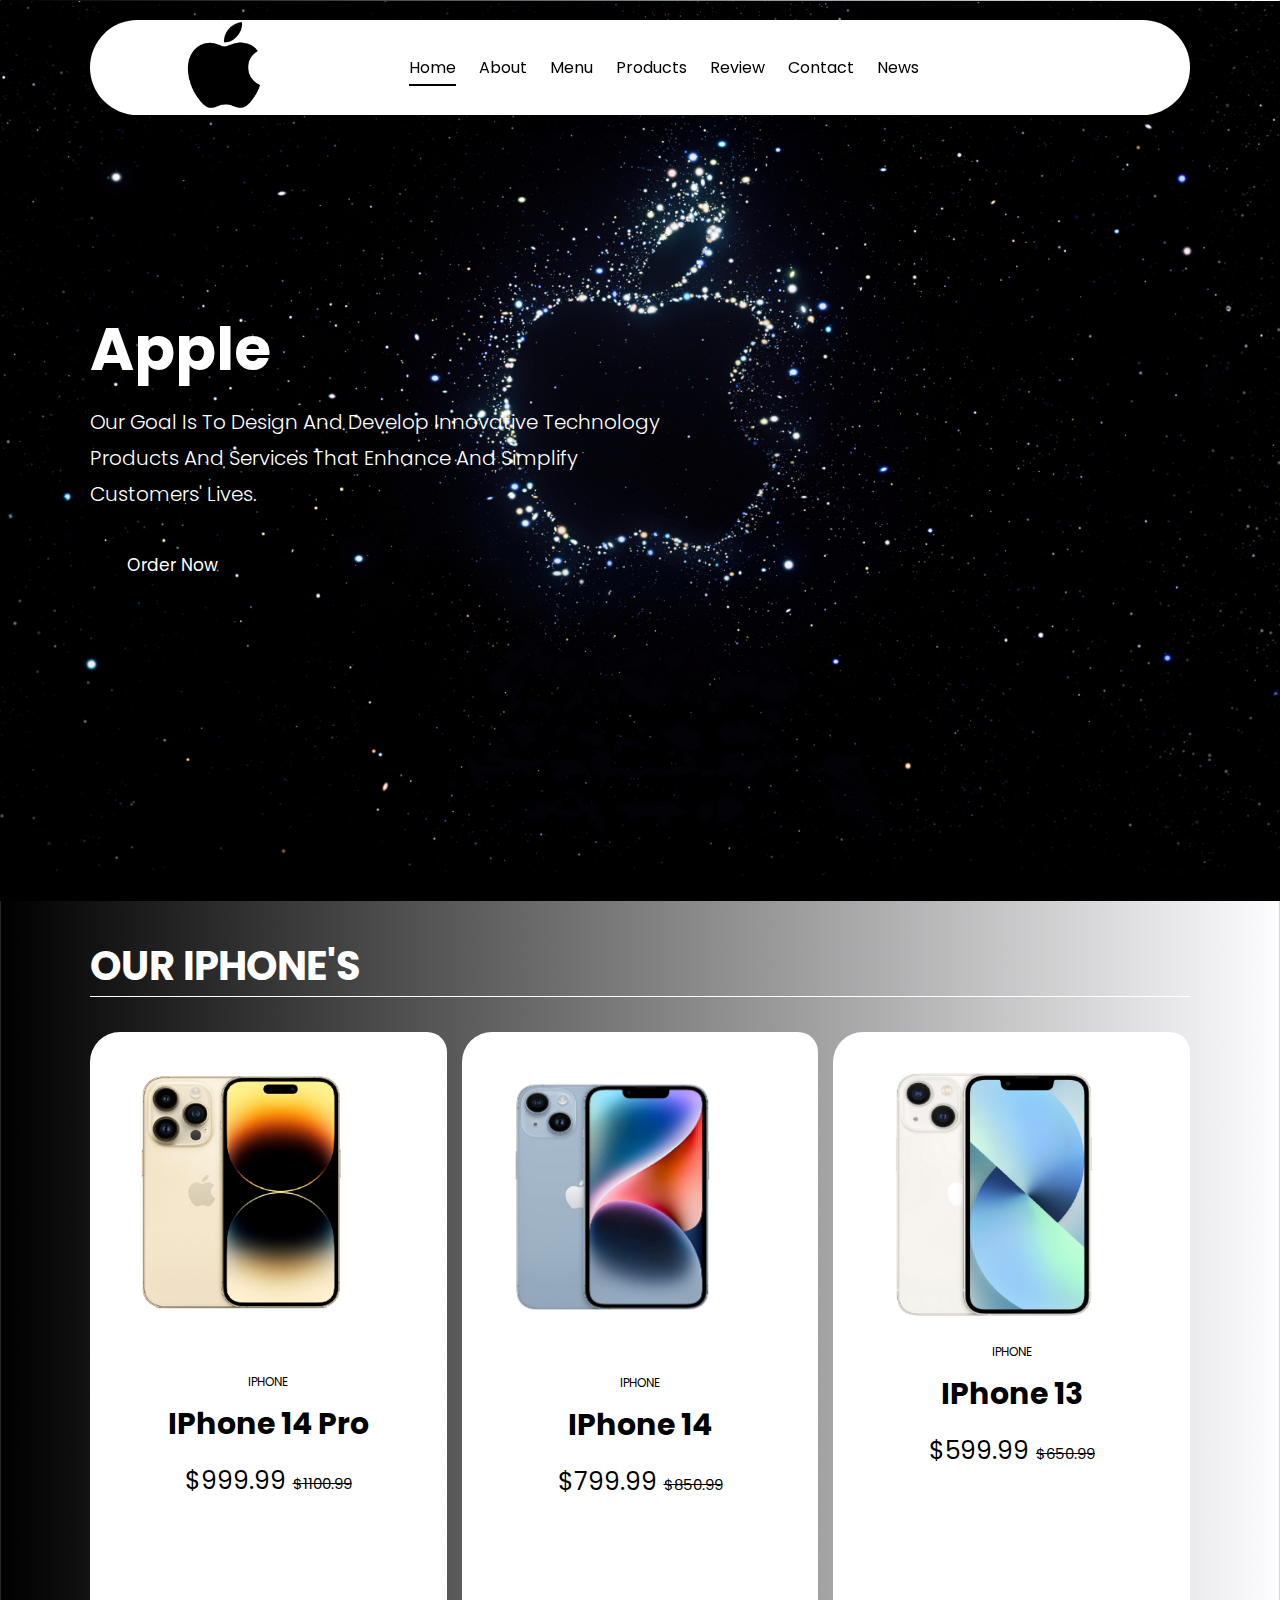
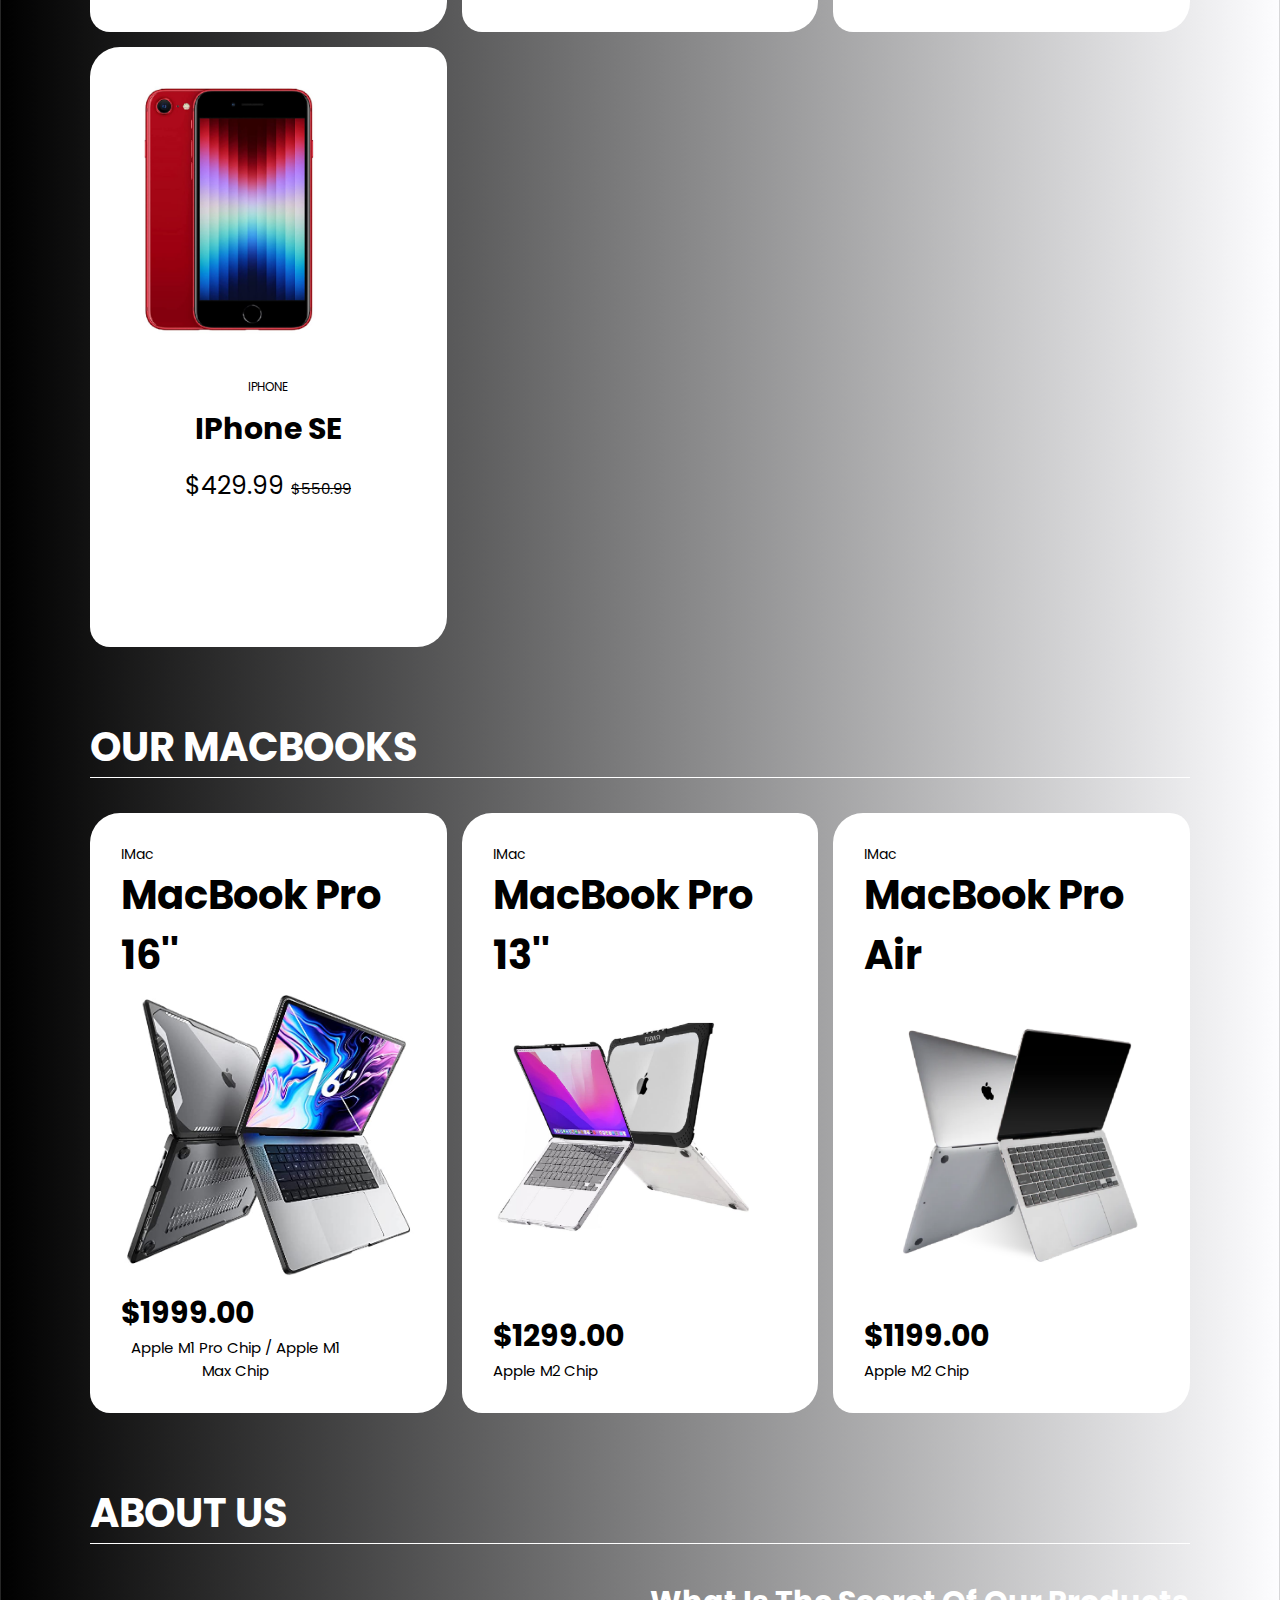
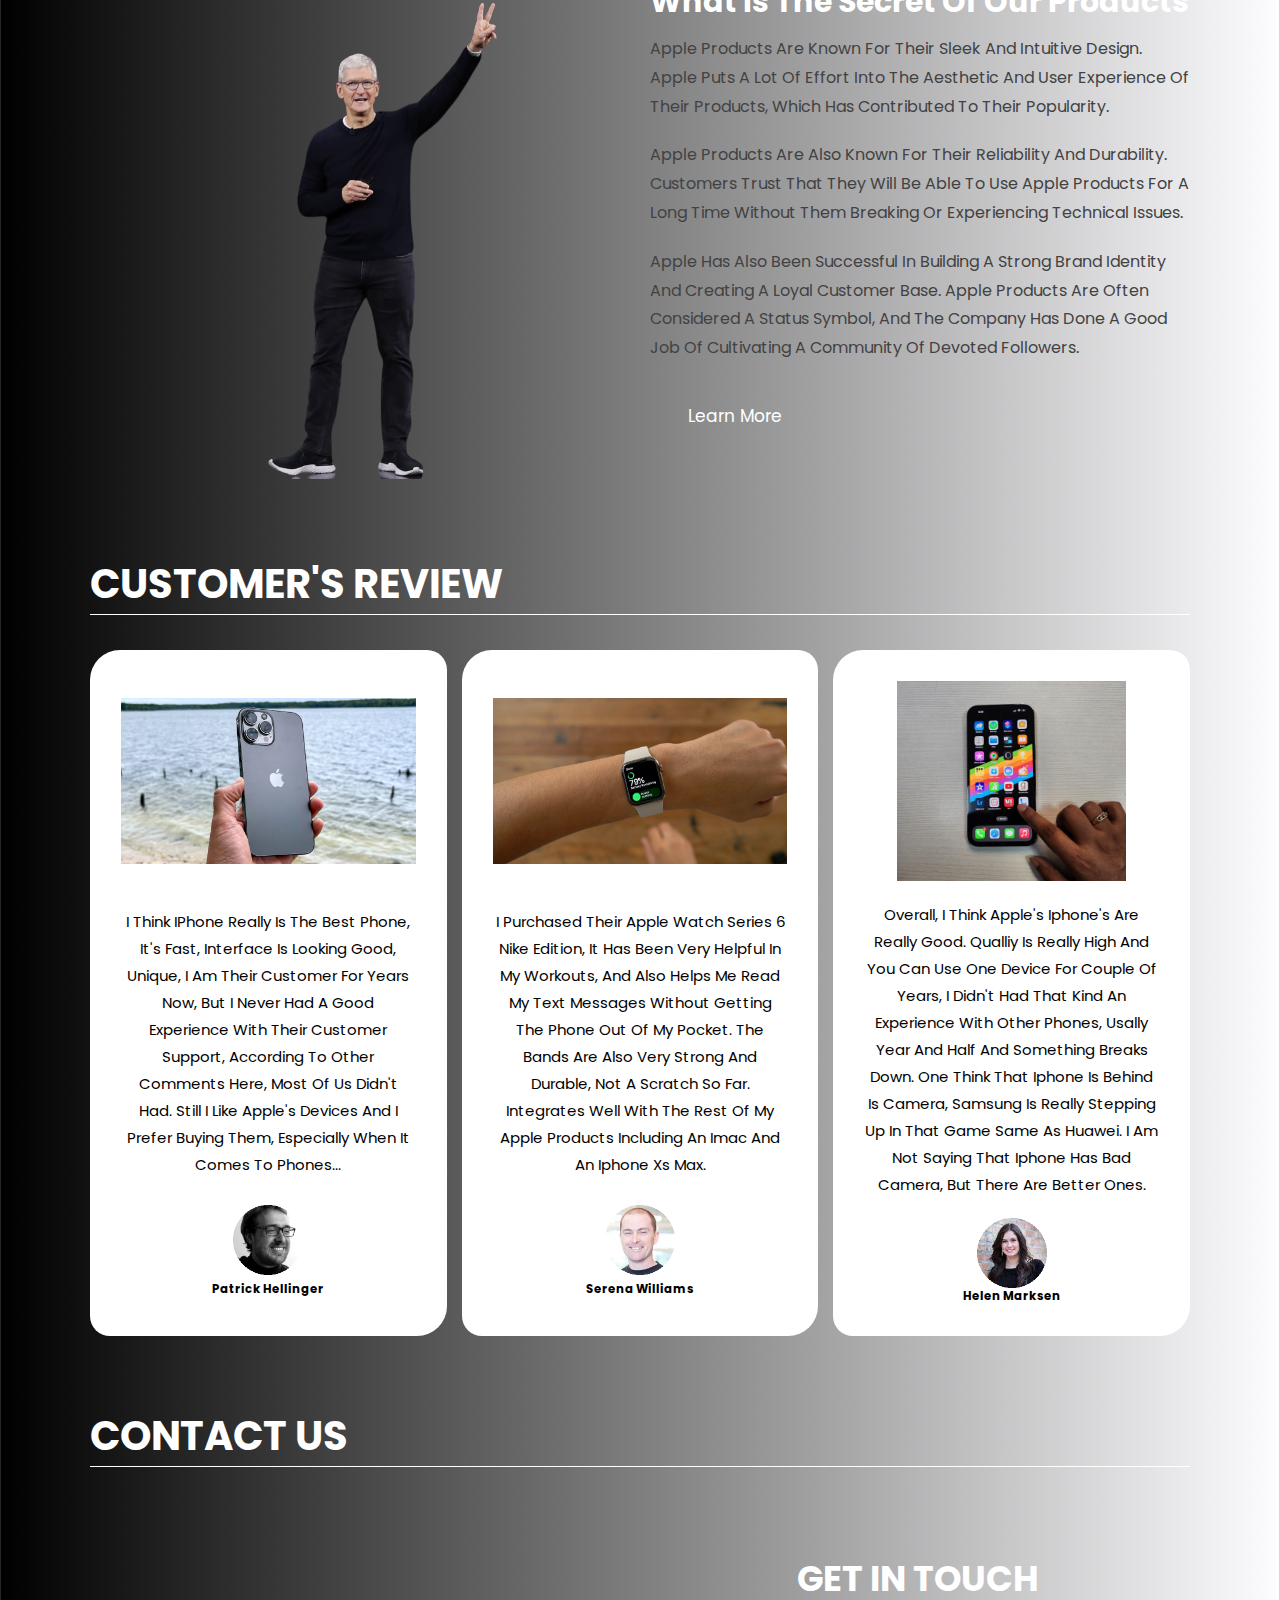
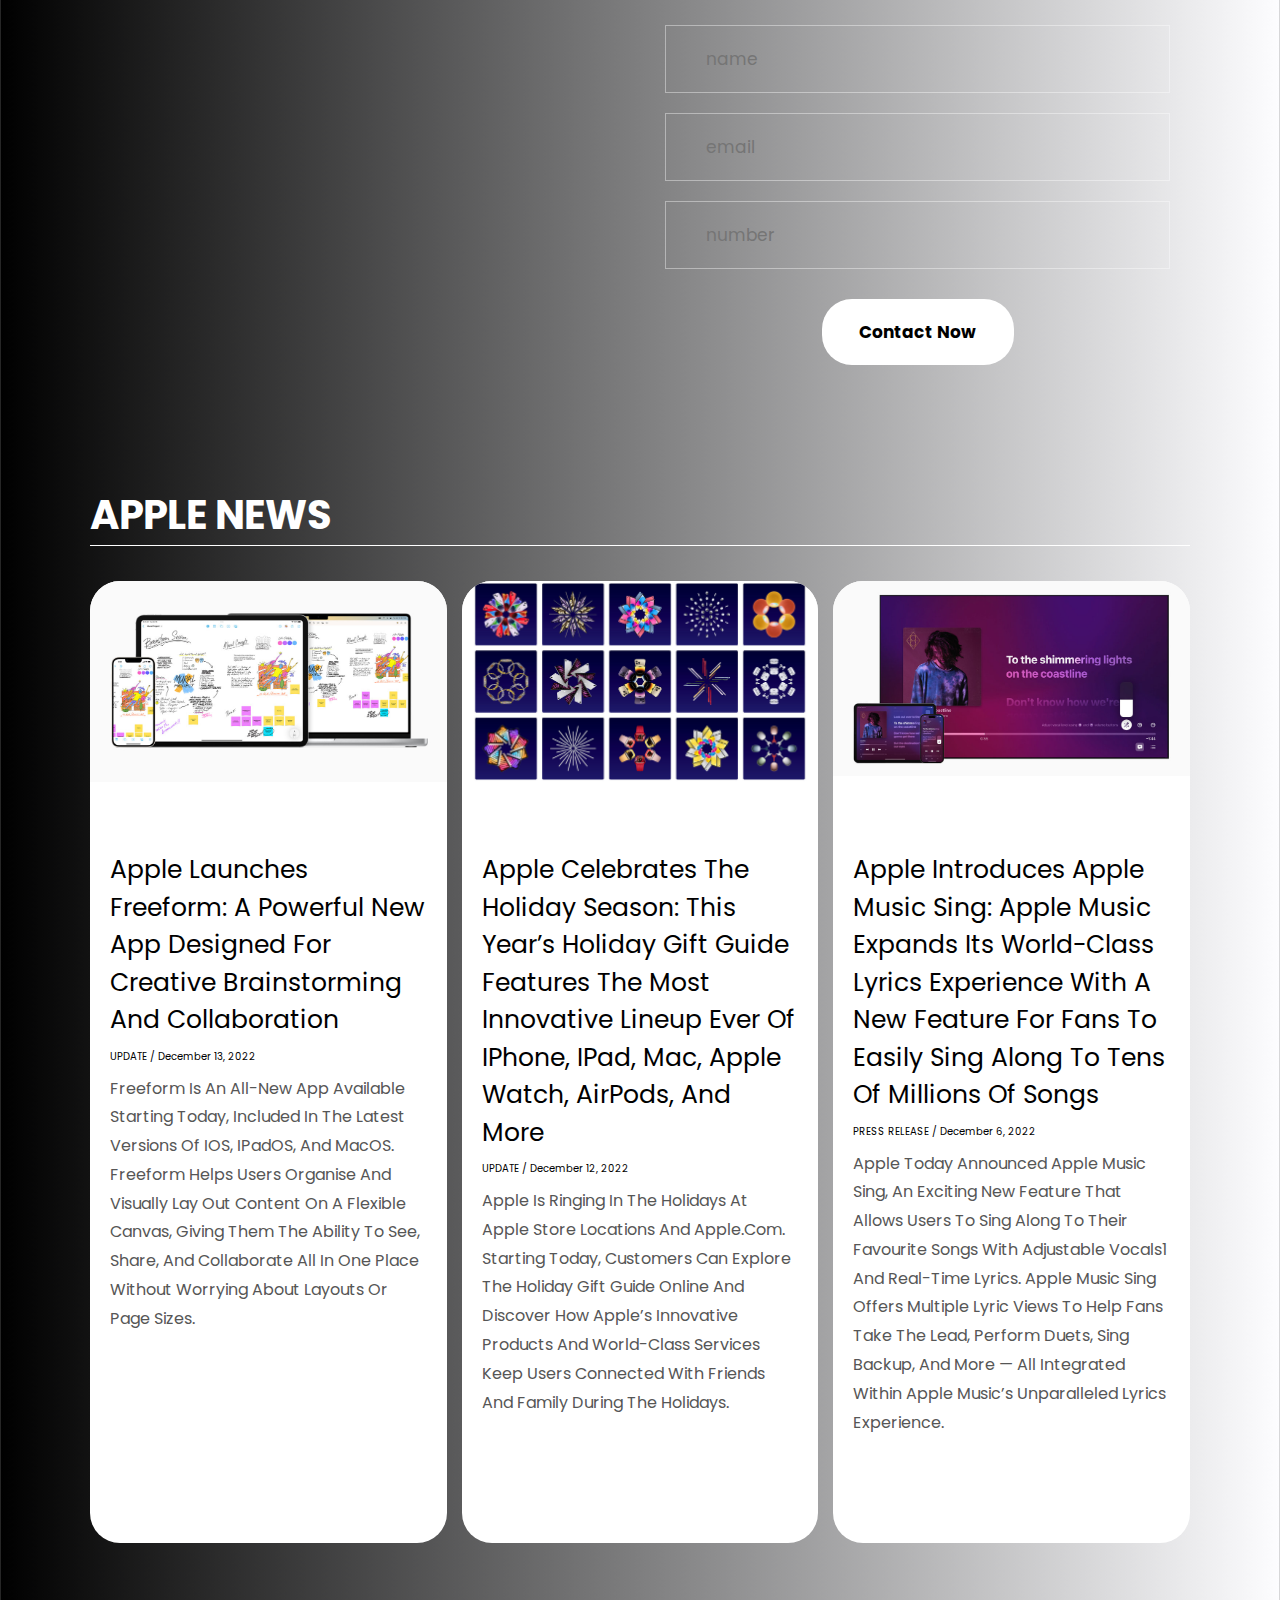
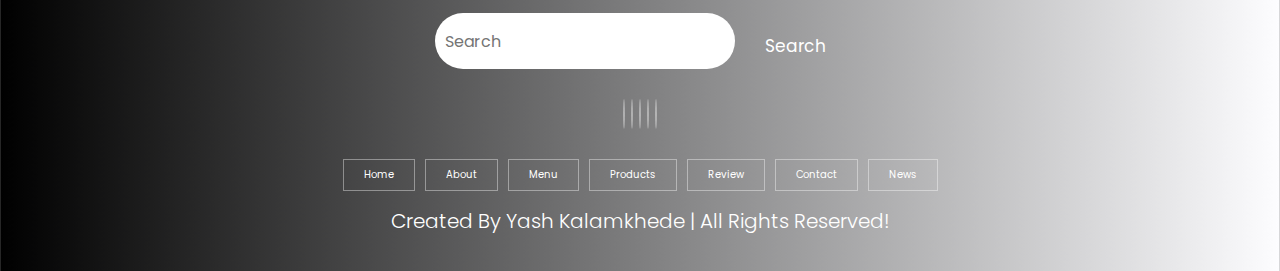
<file: index.html>
<!DOCTYPE html>
<html lang="en">
<head>
    <meta charset="UTF-8">
    <meta http-equiv="X-UA-Compatible" content="IE=edge">
    <meta name="viewport" content="width=device-width, initial-scale=1.0">
    <!-- CSS LINK -->
    <link rel="stylesheet" href="style.css">
    <!-- Fontawesome -->
    <link rel="stylesheet" href="https://cdnjs.cloudflare.com/ajax/libs/font-awesome/6.1.1/css/all.min.css" integrity="sha512-KfkfwYDsLkIlwQp6LFnl8zNdLGxu9YAA1QvwINks4PhcElQSvqcyVLLD9aMhXd13uQjoXtEKNosOWaZqXgel0g==" crossorigin="anonymous" referrerpolicy="no-referrer" />
    <link rel="stylesheet" href="https://cdn.jsdelivr.net/npm/bootstrap@4.1.3/dist/css/bootstrap.min.css" integrity="sha384-MCw982/SFnGE8fJT3GXwEOngsV7Zt274NXFoaoApmYm81iuXoPkFOJwJ8ERdknLPMO" crossorigin="anonymous">
    <!--Bootstrap-->
    <script src="https://code.jquery.com/jquery-3.3.1.slim.min.js" integrity="sha384-q8i/X+965DzO0rT7abK41JStQIA5qVgRVzpbzo5smXKp4YfRvH+8abtTE1Pi66jizo" crossorigin="anonymous"></script>
    <script src="https://cdn.jsdelivr.net/npm/popper.js@1.14.3/dist/umd/popper.min.js" integrity="sha384-ZMP7rVo3mIykV+2+9J3UJ46jBk0WLaUAdn6389aCwo6qbBJiSnjAK/l8WvCWPIPm149" crossorigin="anonymous"></script>
    <script src="https://cdn.jsdelivr.net/npm/bootstrap@4.1.3/dist/js/bootstrap.min.js" integrity="sha384-ChfqqxuZUCnJSK3+MXmPNIyE6ZbWh42IMqE241rYiqJxyMiZ56OW/JmZQ5stwEULTy" crossorigin="anonymous"></script>
    <title>Apple Test Site| Yash Kalamkhede</title>
</head>
<body>
    <!-------------------------------------------- HEADER SECTION -->
    <header class="header" >
        <a href="#" class="logo">
            <img src="./image/pngegg.png" alt="logo">
        </a>
        <nav class="navbar">
            <a href="./index.html" class="active">home</a>
            <a href="./about.html">about</a>
            <a href="./menu.html">menu</a>
            <a href="./products.html">products</a>
            <a href="./review.html">review</a>
            <a href="./contact.html">contact</a>
            <a href="./blog.html">news</a>
        </nav>
        <div class="buttons btn-dark btn-lg download-button">
            <button id="search-btn">
                <i class="fas fa-search"></i>
            </button>
            <button id="cart-btn">
                <i class="fas fa-shopping-cart"></i>
            </button>
            <button id="menu-btn">
                <i class="fas fa-bars"></i>
            </button>
        </div>
        <div class="search-form">
            <input type="text" class="search-input" id="search-box" placeholder="Search">
            <i class="fas fa-search"></i>
        </div>
        <div class="cart-items-container">
            <div class="cart-item">
                <i class="fas fa-times"></i>
                <img src="./image/iPhone14Pro.png" alt="menu">
                <div class="content">
                    <h3>iPhone 14 Pro</h3>
                    <div class="price">$999.99 </div>
                </div>
            </div>
            <div class="cart-item">
                <i class="fas fa-times"></i>
                <img src="./image/iPhone13.png" alt="menu">
                <div class="content">
                    <h3>iPhone 13</h3>
                    <div class="price">$599.99 </div>
                </div>
            </div>
            <div class="cart-item">
                <i class="fas fa-times"></i>
                <img src="./image/MacBookPro13.png" alt="menu">
                <div class="content">
                    <h3>MacBook Pro 13</h3>
                    <div class="price">$1299.99 </div>
                </div>
            </div>
            <div class="cart-item">
                <i class="fas fa-times"></i>
                <img src="./image/MacBookAir.png" alt="menu">
                <div class="content">
                    <h3>MacBook Pro Air</h3>
                    <div class="price">$1199.99 </div>
                </div>
            </div>
            <a href="#" class="btn">check out </a>
        </div>
    </header>
    <!---------------------------------------------HEADER SECTION -->

    <!---------------------------------------------HOME SECTION -->
    <section class="home" id="home">
        <div class="content">
        <h3>Apple</h3>
        <p>Our goal is to design and develop innovative technology products and services that enhance and simplify customers' lives.</p>
        <a href="#" class="btn">order now</a>
        </div>
    </section>
    <!---------------------------------------------HOME SECTION -->
    
    <!---------------------------------------------MENU SECTION -->
    <section class="menu" id="menu">
        <h1 class="heading">Our <span>Iphone's</span></h1>
        <div class="box-container">
            <div class="box">

                <div class="box-head">
                    <img src="./image/iPhone14Pro.png" alt="">
                    <span class="menu-category">iPhone</span>
                    <h3>iPhone 14 Pro</h3>
                    <div class="price">$999.99 <span>$1100.99</span></div>
                </div>
                <div class="box-bottom">
                    <a href="#" class="btn">add to cart</a>
                </div>
            </div>
            <div class="box">

                <div class="box-head">
                    <img src="./image/iPhone14.png" alt="">
                    <span class="menu-category">iPhone</span>
                    <h3>iPhone 14</h3>
                    <div class="price">$799.99 <span>$850.99</span></div>
                </div>
                <div class="box-bottom">
                    <a href="#" class="btn">add to cart</a>
                </div>
            </div>
            <div class="box">

                <div class="box-head">
                    <img src="./image/iPhone13.png" alt="">
                    <span class="menu-category">iPhone</span>
                    <h3>iPhone 13</h3>
                    <div class="price">$599.99 <span>$650.99</span></div>
                </div>
                <div class="box-bottom">
                    <a href="#" class="btn">add to cart</a>
                </div>
            </div>
            <div class="box">

                <div class="box-head">
                    <img src="./image/iPhoneSE.png" alt="">
                    <span class="menu-category">iPhone</span>
                    <h3>iPhone SE</h3>
                    <div class="price">$429.99 <span>$550.99</span></div>
                </div>
                <div class="box-bottom">
                    <a href="#" class="btn">add to cart</a>
                </div>
            </div>
        </div>
    </section>
    <!---------------------------------------------MENU SECTION -->


    <!---------------------------------------------PRODUCTS SECTION -->
    <section class="products" id="products">
        <h1 class="heading">OUR <span>MacBooks</span> </h1>
        <div class="box-container">
            <div class="box">
                <div class="box-head">
                    <span class="title">iMac</span>
                    <a href="#" class="name">MacBook Pro 16''</a>
                </div>
                <div class="image">
                    <img src="./image/MacBookPro16.png" alt="">
                </div>
                <div class="box-bottom">
                    <div class="info">
                        <b class="price">$1999.00</b>
                        <span class="amount">Apple M1 Pro chip / Apple M1 Max chip</span>
                    </div>
                    <div class="product-btn">
                        <a href="#">
                            <i class="fas fa-plus"></i>
                        </a>
                    </div>
                </div>
            </div>
            <div class="box">
                <div class="box-head">
                    <span class="title">iMac</span>
                    <a href="#" class="name">MacBook Pro 13''</a>
                </div>
                <div class="image">
                    <img src="./image/MacBookPro13.png" alt="">
                </div>
                <div class="box-bottom">
                    <div class="info">
                        <b class="price">$1299.00</b>
                        <span class="amount">Apple M2 chip</span>
                    </div>
                    <div class="product-btn">
                        <a href="#">
                            <i class="fas fa-plus"></i>
                        </a>
                    </div>
                </div>
            </div>
            <div class="box">
                <div class="box-head">
                    <span class="title">iMac</span>
                    <a href="#" class="name">MacBook Pro Air</a>
                </div>
                <div class="image">
                    <img src="./image/MacBookAir.png" alt="">
                </div>
                <div class="box-bottom">
                    <div class="info">
                        <b class="price">$1199.00</b>
                        <span class="amount">Apple M2 chip</span>
                    </div>
                    <div class="product-btn">
                        <a href="#">
                            <i class="fas fa-plus"></i>
                        </a>
                    </div>
                </div>
            </div>
        </div>
    </section>
    <!---------------------------------------------PRODUCTS SECTION -->
        
    <!---------------------------------------------ABOUT US SECTION -->
    <section class="about" id="about">
        <h1 class="heading">about <span>us</span> </h1>

        <div class="row">
            <div class="image">
                <img src="./image/TimCook.png" alt="">
            </div>
            <div class="content">
                <h3>What is the secret of our products</h3>
                <div class="paragraph">
                    <p>Apple products are known for their sleek and intuitive design. Apple puts a lot of effort into the aesthetic and user experience of their products, which has contributed to their popularity.</p>
                    <p>Apple products are also known for their reliability and durability. Customers trust that they will be able to use Apple products for a long time without them breaking or experiencing technical issues.</p>
                    <p>Apple has also been successful in building a strong brand identity and creating a loyal customer base. Apple products are often considered a status symbol, and the company has done a good job of cultivating a community of devoted followers.</p>
                </div>
                    <a href="#" class="btn">Learn More</a>
            </div>
        </div>
    </section>
    <!---------------------------------------------ABOUT US SECTION -->
    
    <!---------------------------------------------REVIEW SECTION -->
    <section class="review" id="review">
        <h1 class="heading">customer's <span>review</span> </h1>
        <div class="box-container">
            <div class="box">
                <img src="./image/review1.png" alt="quote">
                <p> I think IPhone really is the best phone, it's fast, interface is looking good, unique, I am their customer for years now, but I never had a good experience with their customer support, according to other comments here, most of us didn't had. Still I like Apple's devices and I prefer buying them, especially when it comes to phones...</p>
                <img src="./image/user1.png" alt="customer-avatar" class="user">
                <h3>Patrick Hellinger</h3>
                <div class="stars">
                    <i class="fas fa-star"></i>
                    <i class="fas fa-star"></i>
                    <i class="fas fa-star"></i>
                    <i class="fas fa-star"></i>
                    <i class="fas fa-star-half-alt"></i>
                </div>
            </div>
            <div class="box">
                <img src="./image/review2.png" alt="quote">
                <p>I purchased their apple watch series 6 nike edition, it has been very helpful in my workouts, and also helps me read my text messages without getting the phone out of my pocket. The bands are also very strong and durable, not a scratch so far. Integrates well with the rest of my apple products including an imac and an iphone xs max.</p>
                <img src="./image/user2.png" alt="customer-avatar" class="user">
                <h3>Serena Williams</h3>
                <div class="stars">
                    <i class="fas fa-star"></i>
                    <i class="fas fa-star"></i>
                    <i class="fas fa-star"></i>
                    <i class="fas fa-star"></i>
                    <i class="fas fa-star-half-alt"></i>
                </div>
            </div>
            <div class="box">
                <img src="./image/review3.png" alt="quote">
                <p>Overall, I think Apple's Iphone's are really good. Qualliy is really high and you can use one device for couple of years, I didn't had that kind an experience with other phones, usally year and half and something breaks down. One think that Iphone is behind is camera, Samsung is really stepping up in that game same as Huawei. I am not saying that Iphone has bad camera, but there are better ones.</p>
                <img src="./image/user3.png" alt="customer-avatar" class="user">
                <h3>Helen Marksen</h3>
                <div class="stars">
                    <i class="fas fa-star"></i>
                    <i class="fas fa-star"></i>
                    <i class="fas fa-star"></i>
                    <i class="fas fa-star"></i>
                    <i class="fas fa-star-half-alt"></i>
                </div>
            </div>
        </div>
    </section> 
    <!---------------------------------------------REVIEW SECTION -->
    <!---------------------------------------------CONTACT SECTION -->
    <section class="contact" id="contact">
        <h1 class="heading">contact <span>us</span> </h1>
        <div class="row">
            <iframe class="map" src="https://www.google.com/maps/embed?pb=!1m14!1m8!1m3!1d12689.328712973129!2d-122.008972!3d37.3346438!3m2!1i1024!2i768!4f13.1!3m3!1m2!1s0x0%3A0x3b0d8391510688f0!2sApple%20Park!5e0!3m2!1sen!2sin!4v1672677091329!5m2!1sen!2sin" width="600" height="450" style="border:0;" allowfullscreen="" loading="lazy" referrerpolicy="no-referrer-when-downgrade" allowfullscreen="" loading="lazy" referrerpolicy="no-referrer-when-downgrade"></iframe>
            <form>
                <h3>get in touch</h3>
                <div class="inputBox">
                    <i class="fas fa-user"></i>
                    <input type="text" placeholder="name">
                </div>
                <div class="inputBox">
                    <i class="fas fa-envelope"></i>
                    <input type="email" placeholder="email">
                </div>
                <div class="inputBox">
                    <i class="fas fa-phone"></i>
                    <input type="number" placeholder="number">
                </div>
                <input type="submit" class="btn" value="contact now">
            </form>
        </div>
    </section>
    <!---------------------------------------------CONTACT SECTION -->

    <!---------------------------------------------BLOG SECTION -->
    <section class="blog" id="blog">
        <h1 class="heading">Apple <span>News</span> </h1>
        <div class="box-container">
            <div class="box-full">
                <div class="image">
                    <img src="./image/Blog1.png" alt="">
                </div>
                <div class="content">
                    <a href="#" class="title">Apple launches Freeform: a powerful new app designed for creative brainstorming and collaboration</a>
                    <span>UPDATE / December 13, 2022</span>
                    <p>Freeform is an all-new app available starting today, included in the latest versions of iOS, iPadOS, and macOS. Freeform helps users organise and visually lay out content on a flexible canvas, giving them the ability to see, share, and collaborate all in one place without worrying about layouts or page sizes.</p>
                    <a href="#" class="btn">read more</a>
                </div>
            </div>
            <div class="box-full">
                <div class="image">
                    <img src="./image/Blog2.png" alt="">
                </div>
                <div class="content">
                    <a href="#" class="title">Apple celebrates the holiday season: This year’s Holiday Gift Guide features the most innovative lineup ever of iPhone, iPad, Mac, Apple Watch, AirPods, and more</a>
                    <span>UPDATE / December 12, 2022</span>
                    <p>Apple is ringing in the holidays at Apple Store locations and apple.com. Starting today, customers can explore the Holiday Gift Guide online and discover how Apple’s innovative products and world-class services keep users connected with friends and family during the holidays.</p>
                    <a href="#" class="btn">read more</a>
                </div>
            </div>
            <div class="box-full">
                <div class="image">
                    <img src="./image/Blog3.png" alt="">
                </div>
                <div class="content">
                    <a href="#" class="title">Apple introduces Apple Music Sing: Apple Music expands its world-class lyrics experience with a new feature for fans to easily sing along to tens of millions of songs</a>
                    <span>PRESS RELEASE / December 6, 2022</span>
                    <p>Apple today announced Apple Music Sing, an exciting new feature that allows users to sing along to their favourite songs with adjustable vocals1 and real-time lyrics. Apple Music Sing offers multiple lyric views to help fans take the lead, perform duets, sing backup, and more — all integrated within Apple Music’s unparalleled lyrics experience. </p>
                    <a href="#" class="btn">read more</a>
                </div>
            </div>
        </div>
    </section>
    <!---------------------------------------------BLOG SECTION -->
    
    <!---------------------------------------------FOOTER SECTION -->
    <section class="footer">
        <div class="search">
            <input type="text" class="search-input" placeholder="Search">
            <button class="btn btn-primary btn-dark btn-lg download-button">search</button>
        </div>
        <div class="share">
            <a href="#" class="fab fa-facebook"></a>
            <a href="#" class="fab fa-twitter"></a>
            <a href="#" class="fab fa-instagram"></a>
            <a href="#" class="fab fa-linkedin"></a>
            <a href="#" class="fab fa-pinterest"></a>
        </div>
        <div class="links">
            <a href="#home">home</a>
            <a href="#about">about</a>
            <a href="#menu">menu</a>
            <a href="#products">products</a>
            <a href="#review">review</a>
            <a href="#contact">contact</a>
            <a href="#blog">news</a>
        </div>
        <div class="credit">
            created by <span>Yash Kalamkhede</span> | all rights reserved!
        </div>
    </section>
    <!---------------------------------------------FOOTER SECTION -->

<script src="./script.js"></script>
</body>
</html>
</file>
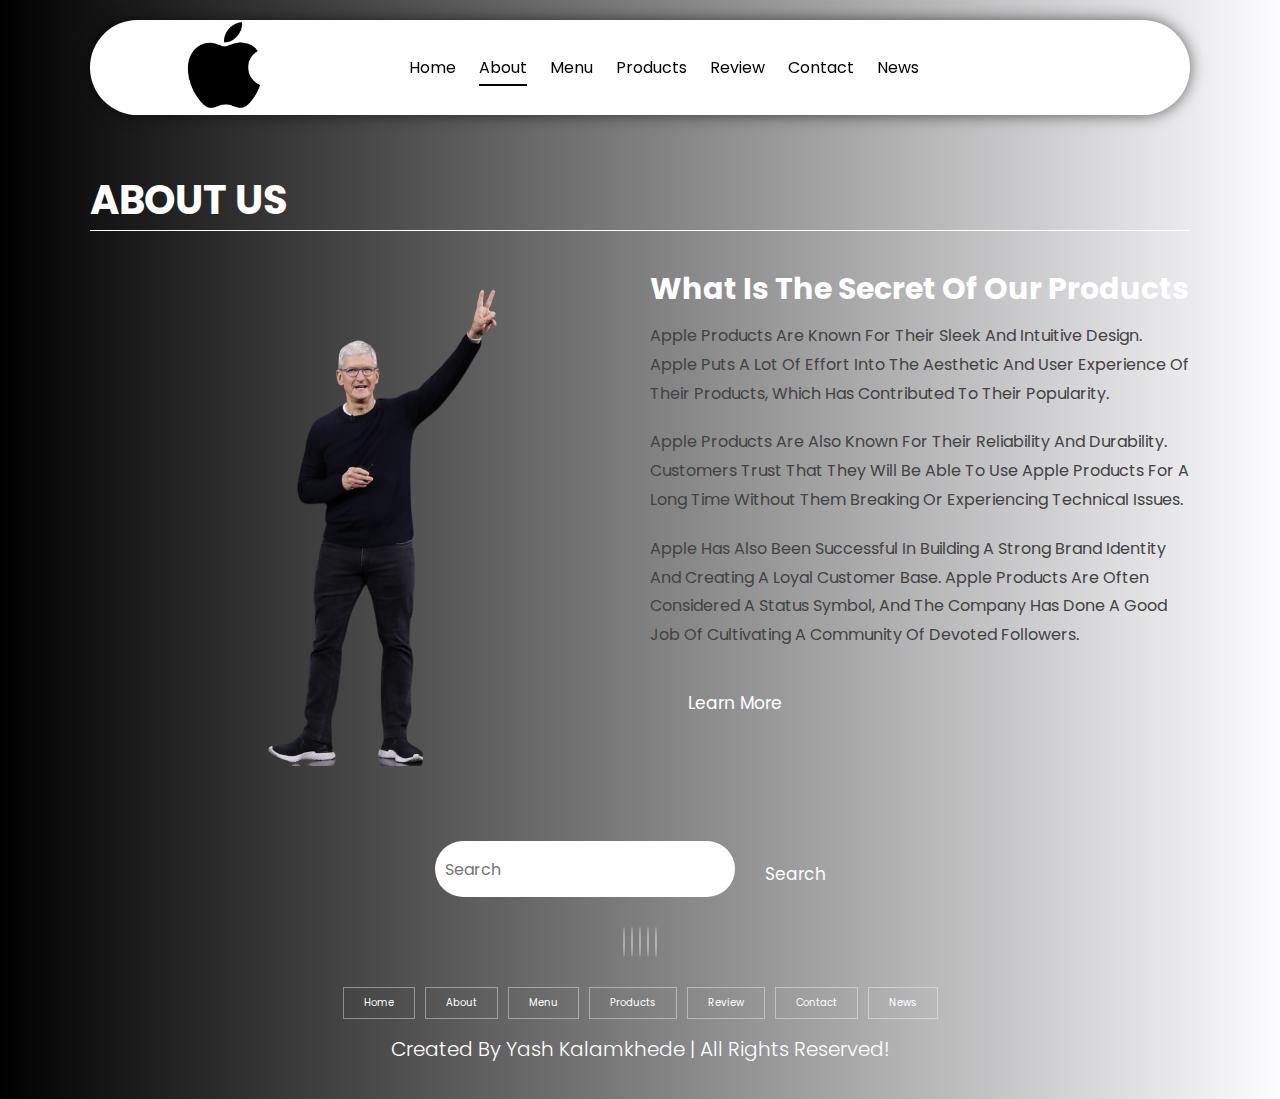
<file: about.html>
<!DOCTYPE html>
<html lang="en">
<head>
    <meta charset="UTF-8">
    <meta http-equiv="X-UA-Compatible" content="IE=edge">
    <meta name="viewport" content="width=device-width, initial-scale=1.0">
    <!-- CSS LINK -->
    <link rel="stylesheet" href="style.css">
    <!-- Fontawesome -->
    <link rel="stylesheet" href="https://cdnjs.cloudflare.com/ajax/libs/font-awesome/6.1.1/css/all.min.css" integrity="sha512-KfkfwYDsLkIlwQp6LFnl8zNdLGxu9YAA1QvwINks4PhcElQSvqcyVLLD9aMhXd13uQjoXtEKNosOWaZqXgel0g==" crossorigin="anonymous" referrerpolicy="no-referrer" />
    <!--Bootstrap-->
    <script src="https://code.jquery.com/jquery-3.3.1.slim.min.js" integrity="sha384-q8i/X+965DzO0rT7abK41JStQIA5qVgRVzpbzo5smXKp4YfRvH+8abtTE1Pi66jizo" crossorigin="anonymous"></script>
    <script src="https://cdn.jsdelivr.net/npm/popper.js@1.14.3/dist/umd/popper.min.js" integrity="sha384-ZMP7rVo3mIykV+2+9J3UJ46jBk0WLaUAdn6389aCwo6qbBJiSnjAK/l8WvCWPIPm149" crossorigin="anonymous"></script>
    <script src="https://cdn.jsdelivr.net/npm/bootstrap@4.1.3/dist/js/bootstrap.min.js" integrity="sha384-ChfqqxuZUCnJSK3+MXmPNIyE6ZbWh42IMqE241rYiqJxyMiZ56OW/JmZQ5stwEULTy" crossorigin="anonymous"></script>
    <title>About | Yash Kalamkhede</title>
</head>
<body>

    <!-------------------------------------------- HEADER SECTION -->
    <header class="header" >
        <a href="#" class="logo">
            <img src="./image/pngegg.png" alt="logo">
        </a>
        <nav class="navbar">
            <a href="./index.html">home</a>
            <a href="./about.html" class="active" >about</a>
            <a href="./menu.html" >menu</a>
            <a href="./products.html">products</a>
            <a href="./review.html">review</a>
            <a href="./contact.html">contact</a>
            <a href="./blog.html">news</a>
        </nav>
        <div class="buttons btn-dark btn-lg">
            <button id="search-btn">
                <i class="fas fa-search"></i>
            </button>
            <button id="cart-btn">
                <i class="fas fa-shopping-cart"></i>
            </button>
            <button id="menu-btn">
                <i class="fas fa-bars"></i>
            </button>
        </div>
        <div class="search-form">
            <input type="text" class="search-input" id="search-box" placeholder="Search">
            <i class="fas fa-search"></i>
        </div>
        <div class="cart-items-container">
            <div class="cart-item">
                <i class="fas fa-times"></i>
                <img src="./image/iPhone14Pro.png" alt="menu">
                <div class="content">
                    <h3>iPhone 14 Pro</h3>
                    <div class="price">$999.99 </div>
                </div>
            </div>
            <div class="cart-item">
                <i class="fas fa-times"></i>
                <img src="./image/iPhone13.png" alt="menu">
                <div class="content">
                    <h3>iPhone 13</h3>
                    <div class="price">$599.99 </div>
                </div>
            </div>
            <div class="cart-item">
                <i class="fas fa-times"></i>
                <img src="./image/MacBookPro13.png" alt="menu">
                <div class="content">
                    <h3>MacBook Pro 13</h3>
                    <div class="price">$1299.99 </div>
                </div>
            </div>
            <div class="cart-item">
                <i class="fas fa-times"></i>
                <img src="./image/MacBookAir.png" alt="menu">
                <div class="content">
                    <h3>MacBook Pro Air</h3>
                    <div class="price">$1199.99 </div>
                </div>
            </div>
            <a href="#" class="btn">check out </a>
        </div>
    </header>
    <!-- -------------------------------------------HEADER SECTION -->
        
    <!-- -------------------------------------------ABOUT US SECTION -->
    <section class="about" id="about">
        <h1 class="heading">about <span>us</span> </h1>

        <div class="row">
            <div class="image">
                <img src="./image/TimCook.png" alt="TimCook">
            </div>
            <div class="content">
                <h3>What Is The Secret Of Our Products</h3>
                <div class="paragraph">
                    <p>Apple Products Are Known For Their Sleek And Intuitive Design. Apple Puts A Lot Of Effort Into The Aesthetic And User Experience Of Their Products, Which Has Contributed To Their Popularity.</p>
                    <p>Apple Products Are Also Known For Their Reliability And Durability. Customers Trust That They Will Be Able To Use Apple Products For A Long Time Without Them Breaking Or Experiencing Technical Issues.</p>
                    <p>Apple Has Also Been Successful In Building A Strong Brand Identity And Creating A Loyal Customer Base. Apple Products Are Often Considered A Status Symbol, And The Company Has Done A Good Job Of Cultivating A Community Of Devoted Followers.</p>
                </div>
                    <a href="#" class="btn">Learn More</a>
            </div>
        </div>
    </section>
    <!-- -------------------------------------------ABOUT US SECTION -->
    
    <!-- -------------------------------------------FOOTER SECTION -->
    <section class="footer">
        <div class="search">
            <input type="text" class="search-input" placeholder="Search">
            <button class="btn btn-primary btn-dark btn-lg ">search</button>
        </div>
        <div class="share">
            <a href="#" class="fab fa-facebook"></a>
            <a href="#" class="fab fa-twitter"></a>
            <a href="#" class="fab fa-instagram"></a>
            <a href="#" class="fab fa-linkedin"></a>
            <a href="#" class="fab fa-pinterest"></a>
        </div>
        <div class="links">
            <a href="#home">home</a>
            <a href="#about">about</a>
            <a href="#menu">menu</a>
            <a href="#products">products</a>
            <a href="#review">review</a>
            <a href="#contact">contact</a>
            <a href="#blog">news</a>
        </div>
        <div class="credit">
            created by <span>Yash Kalamkhede</span> | all rights reserved!
        </div>
    </section>
    <!-- -------------------------------------------FOOTER SECTION -->

<script src="./script.js"></script>

</body>
</html>
</file>
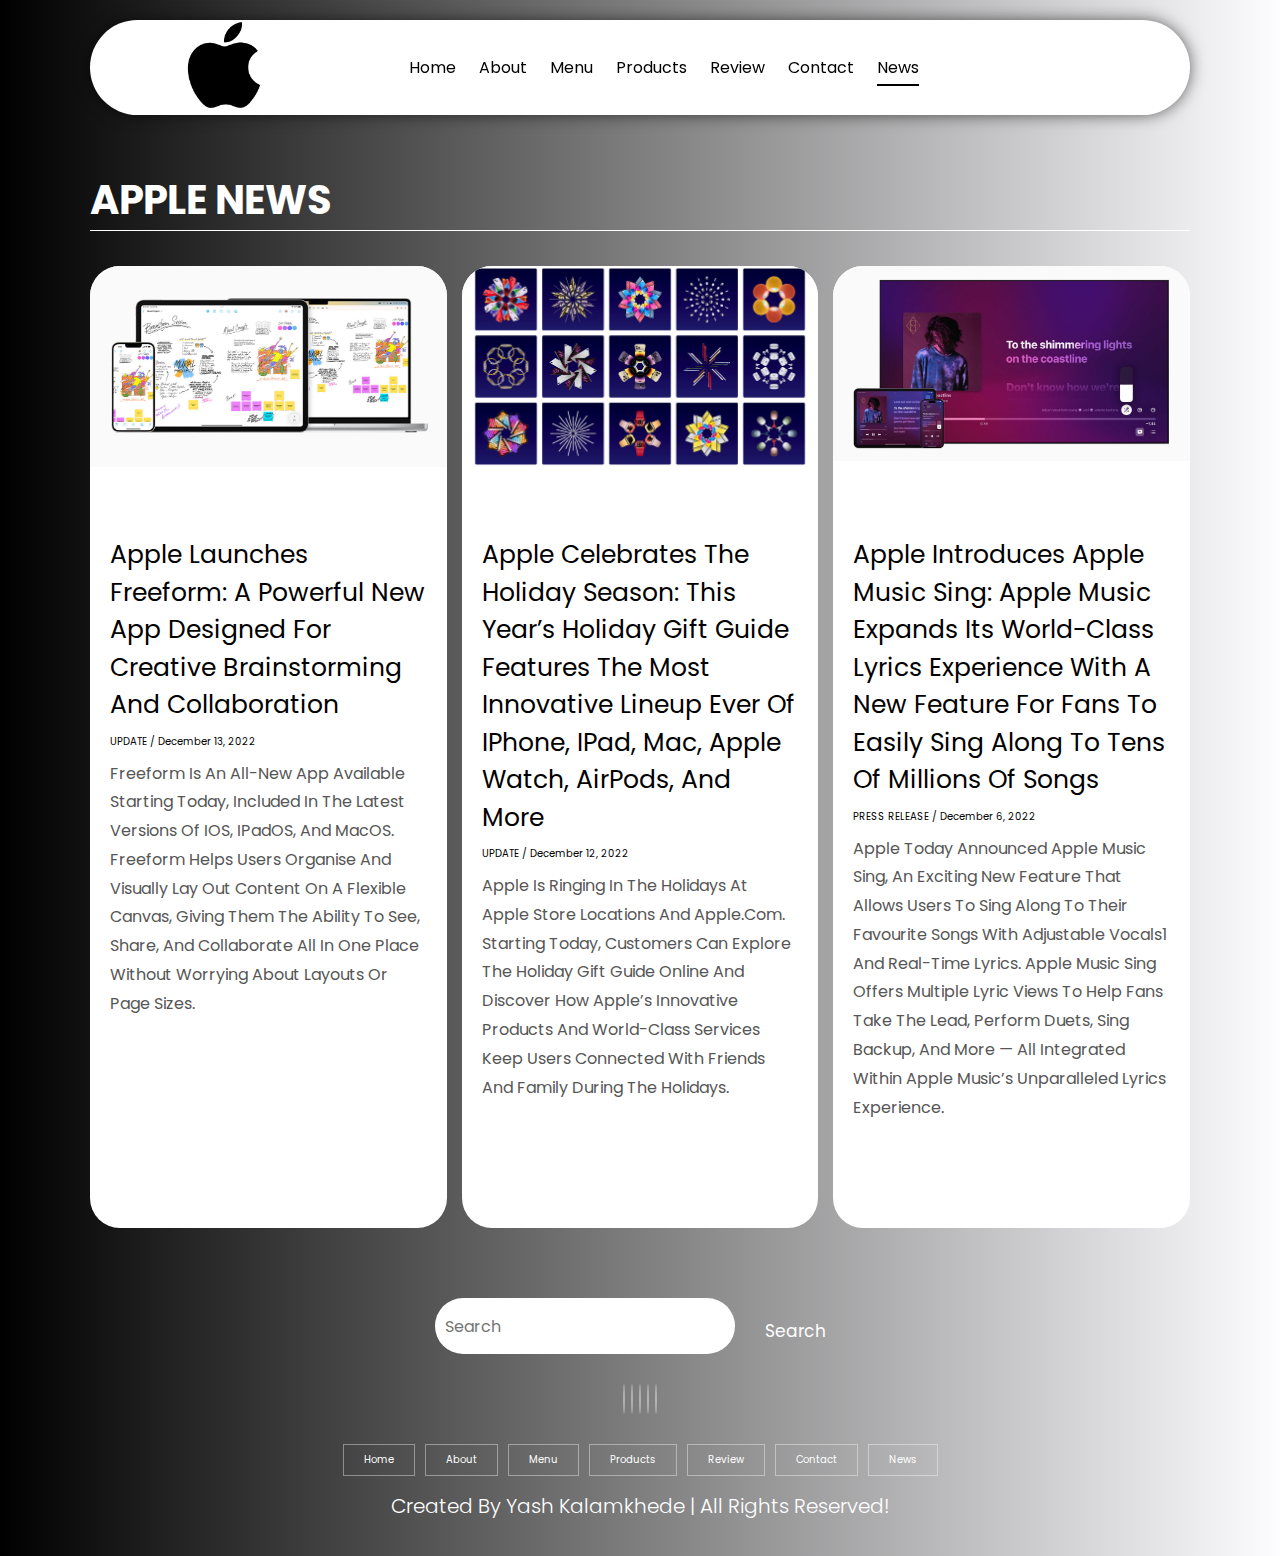
<file: blog.html>
<!DOCTYPE html>
<html lang="en">
<head>
    <meta charset="UTF-8">
    <meta http-equiv="X-UA-Compatible" content="IE=edge">
    <meta name="viewport" content="width=device-width, initial-scale=1.0">
    <!-- CSS LINK -->
    <link rel="stylesheet" href="style.css">
    <!-- Fontawesome -->
    <link rel="stylesheet" href="https://cdnjs.cloudflare.com/ajax/libs/font-awesome/6.1.1/css/all.min.css" integrity="sha512-KfkfwYDsLkIlwQp6LFnl8zNdLGxu9YAA1QvwINks4PhcElQSvqcyVLLD9aMhXd13uQjoXtEKNosOWaZqXgel0g==" crossorigin="anonymous" referrerpolicy="no-referrer" />
    <!--Bootstrap-->
    <script src="https://code.jquery.com/jquery-3.3.1.slim.min.js" integrity="sha384-q8i/X+965DzO0rT7abK41JStQIA5qVgRVzpbzo5smXKp4YfRvH+8abtTE1Pi66jizo" crossorigin="anonymous"></script>
    <script src="https://cdn.jsdelivr.net/npm/popper.js@1.14.3/dist/umd/popper.min.js" integrity="sha384-ZMP7rVo3mIykV+2+9J3UJ46jBk0WLaUAdn6389aCwo6qbBJiSnjAK/l8WvCWPIPm149" crossorigin="anonymous"></script>
    <script src="https://cdn.jsdelivr.net/npm/bootstrap@4.1.3/dist/js/bootstrap.min.js" integrity="sha384-ChfqqxuZUCnJSK3+MXmPNIyE6ZbWh42IMqE241rYiqJxyMiZ56OW/JmZQ5stwEULTy" crossorigin="anonymous"></script>
    <title>Blog | Yash Kalamkhede</title>
</head>
<body>

    <!-------------------------------------------- HEADER SECTION -->
    <header class="header" >
        <a href="#" class="logo">
            <img src="./image/pngegg.png" alt="logo">
        </a>
        <nav class="navbar">
            <a href="./index.html">home</a>
            <a href="./about.html">about</a>
            <a href="./menu.html" >menu</a>
            <a href="./products.html" >products</a>
            <a href="./review.html" >review</a>
            <a href="./contact.html" >contact</a>
            <a href="./blog.html"class="active" >news</a>
        </nav>
        <div class="buttons btn-dark btn-lg ">
            <button id="search-btn">
                <i class="fas fa-search"></i>
            </button>
            <button id="cart-btn">
                <i class="fas fa-shopping-cart"></i>
            </button>
            <button id="menu-btn">
                <i class="fas fa-bars"></i>
            </button>
        </div>
        <div class="search-form">
            <input type="text" class="search-input" id="search-box" placeholder="Search">
            <i class="fas fa-search"></i>
        </div>
        <div class="cart-items-container">
            <div class="cart-item">
                <i class="fas fa-times"></i>
                <img src="./image/iPhone14Pro.png" alt="menu">
                <div class="content">
                    <h3>iPhone 14 Pro</h3>
                    <div class="price">$999.99 </div>
                </div>
            </div>
            <div class="cart-item">
                <i class="fas fa-times"></i>
                <img src="./image/iPhone13.png" alt="menu">
                <div class="content">
                    <h3>iPhone 13</h3>
                    <div class="price">$599.99 </div>
                </div>
            </div>
            <div class="cart-item">
                <i class="fas fa-times"></i>
                <img src="./image/MacBookPro13.png" alt="menu">
                <div class="content">
                    <h3>MacBook Pro 13</h3>
                    <div class="price">$1299.99 </div>
                </div>
            </div>
            <div class="cart-item">
                <i class="fas fa-times"></i>
                <img src="./image/MacBookAir.png" alt="menu">
                <div class="content">
                    <h3>MacBook Pro Air</h3>
                    <div class="price">$1199.99 </div>
                </div>
            </div>
            <a href="#" class="btn">check out </a>
        </div>
    </header>
<!-- -------------------------------------------HEADER SECTION -->

<!-- -------------------------------------------BLOG SECTION -->
<section class="blog" id="blog">
    <h1 class="heading">Apple <span>News</span> </h1>
    <div class="box-container">
        <div class="box-full">
            <div class="image">
                <img src="./image/Blog1.png" alt="">
            </div>
            <div class="content">
                <a href="#" class="title">Apple Launches Freeform: A Powerful New App Designed For Creative Brainstorming And Collaboration</a>
                <span>UPDATE / December 13, 2022</span>
                <p>Freeform Is An All-New App Available Starting Today, Included In The Latest Versions Of IOS, IPadOS, And MacOS. Freeform Helps Users Organise And Visually Lay Out Content On A Flexible Canvas, Giving Them The Ability To See, Share, And Collaborate All In One Place Without Worrying About Layouts Or Page Sizes.</p>
                <a href="#" class="btn">read more</a>
            </div>
        </div>
        <div class="box-full">
            <div class="image">
                <img src="./image/Blog2.png" alt="">
            </div>
            <div class="content">
                <a href="#" class="title">Apple Celebrates The Holiday Season: This Year’s Holiday Gift Guide Features The Most Innovative Lineup Ever Of IPhone, IPad, Mac, Apple Watch, AirPods, And More</a>
                <span>UPDATE / December 12, 2022</span>
                <p>Apple Is Ringing In The Holidays At Apple Store Locations And Apple.Com. Starting Today, Customers Can Explore The Holiday Gift Guide Online And Discover How Apple’s Innovative Products And World-Class Services Keep Users Connected With Friends And Family During The Holidays.</p>
                <a href="#" class="btn">read more</a>
            </div>
        </div>
        <div class="box-full">
            <div class="image">
                <img src="./image/Blog3.png" alt="">
            </div>
            <div class="content">
                <a href="#" class="title">Apple Introduces Apple Music Sing: Apple Music Expands Its World-Class Lyrics Experience With A New Feature For Fans To Easily Sing Along To Tens Of Millions Of Songs</a>
                <span>PRESS RELEASE / December 6, 2022</span>
                <p>Apple Today Announced Apple Music Sing, An Exciting New Feature That Allows Users To Sing Along To Their Favourite Songs With Adjustable Vocals1 And Real-Time Lyrics. Apple Music Sing Offers Multiple Lyric Views To Help Fans Take The Lead, Perform Duets, Sing Backup, And More — All Integrated Within Apple Music’s Unparalleled Lyrics Experience.</p>
                <a href="#" class="btn">read more</a>
            </div>
        </div>
    </div>
</section>
<!-- -------------------------------------------BLOG SECTION -->

<!-- -------------------------------------------FOOTER SECTION -->
    <section class="footer">
        <div class="search">
            <input type="text" class="search-input" placeholder="Search">
            <button class="btn btn-primary btn-dark btn-lg ">search</button>
        </div>
        <div class="share">
            <a href="#" class="fab fa-facebook"></a>
            <a href="#" class="fab fa-twitter"></a>
            <a href="#" class="fab fa-instagram"></a>
            <a href="#" class="fab fa-linkedin"></a>
            <a href="#" class="fab fa-pinterest"></a>
        </div>
        <div class="links">
            <a href="#home">home</a>
            <a href="#about">about</a>
            <a href="#menu">menu</a>
            <a href="#products">products</a>
            <a href="#review">review</a>
            <a href="#contact">contact</a>
            <a href="#blog">news</a>
        </div>
        <div class="credit">
            created by <span>Yash Kalamkhede</span> | all rights reserved!
        </div>
    </section>
    <!-- -------------------------------------------FOOTER SECTION -->

<script src="./script.js"></script>

</body>
</html>
</file>
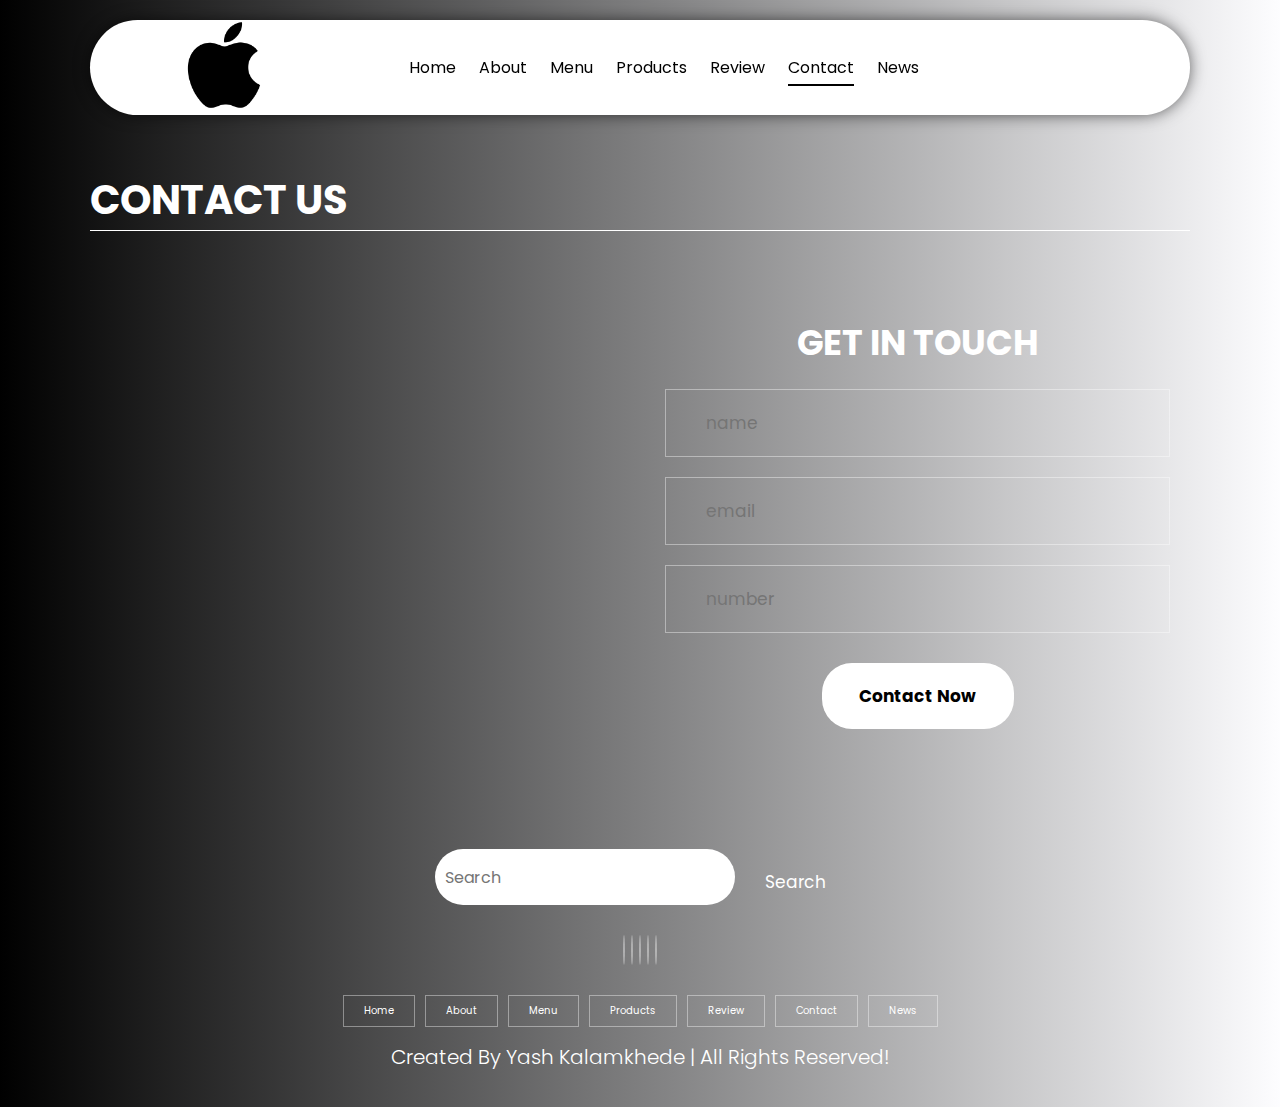
<file: contact.html>
<!DOCTYPE html>
<html lang="en">
<head>
    <meta charset="UTF-8">
    <meta http-equiv="X-UA-Compatible" content="IE=edge">
    <meta name="viewport" content="width=device-width, initial-scale=1.0">
    <!-- CSS LINK -->
    <link rel="stylesheet" href="style.css">
    <!-- Fontawesome -->
    <link rel="stylesheet" href="https://cdnjs.cloudflare.com/ajax/libs/font-awesome/6.1.1/css/all.min.css" integrity="sha512-KfkfwYDsLkIlwQp6LFnl8zNdLGxu9YAA1QvwINks4PhcElQSvqcyVLLD9aMhXd13uQjoXtEKNosOWaZqXgel0g==" crossorigin="anonymous" referrerpolicy="no-referrer" />
    <!--Bootstrap-->
    <script src="https://code.jquery.com/jquery-3.3.1.slim.min.js" integrity="sha384-q8i/X+965DzO0rT7abK41JStQIA5qVgRVzpbzo5smXKp4YfRvH+8abtTE1Pi66jizo" crossorigin="anonymous"></script>
    <script src="https://cdn.jsdelivr.net/npm/popper.js@1.14.3/dist/umd/popper.min.js" integrity="sha384-ZMP7rVo3mIykV+2+9J3UJ46jBk0WLaUAdn6389aCwo6qbBJiSnjAK/l8WvCWPIPm149" crossorigin="anonymous"></script>
    <script src="https://cdn.jsdelivr.net/npm/bootstrap@4.1.3/dist/js/bootstrap.min.js" integrity="sha384-ChfqqxuZUCnJSK3+MXmPNIyE6ZbWh42IMqE241rYiqJxyMiZ56OW/JmZQ5stwEULTy" crossorigin="anonymous"></script>
    <title>Contact | Yash Kalamkhede</title>
</head>
<body>

    <!-------------------------------------------- HEADER SECTION -->
    <header class="header" >
        <a href="#" class="logo">
            <img src="./image/pngegg.png" alt="logo">
        </a>
        <nav class="navbar">
            <a href="./index.html">home</a>
            <a href="./about.html">about</a>
            <a href="./menu.html" >menu</a>
            <a href="./products.html" >products</a>
            <a href="./review.html" >review</a>
            <a href="./contact.html" class="active">contact</a>
            <a href="./blog.html">news</a>
        </nav>
        <div class="buttons btn-dark btn-lg ">
            <button id="search-btn">
                <i class="fas fa-search"></i>
            </button>
            <button id="cart-btn">
                <i class="fas fa-shopping-cart"></i>
            </button>
            <button id="menu-btn">
                <i class="fas fa-bars"></i>
            </button>
        </div>
        <div class="search-form">
            <input type="text" class="search-input" id="search-box" placeholder="Search">
            <i class="fas fa-search"></i>
        </div>
        <div class="cart-items-container">
            <div class="cart-item">
                <i class="fas fa-times"></i>
                <img src="./image/iPhone14Pro.png" alt="menu">
                <div class="content">
                    <h3>iPhone 14 Pro</h3>
                    <div class="price">$999.99 </div>
                </div>
            </div>
            <div class="cart-item">
                <i class="fas fa-times"></i>
                <img src="./image/iPhone13.png" alt="menu">
                <div class="content">
                    <h3>iPhone 13</h3>
                    <div class="price">$599.99 </div>
                </div>
            </div>
            <div class="cart-item">
                <i class="fas fa-times"></i>
                <img src="./image/MacBookPro13.png" alt="menu">
                <div class="content">
                    <h3>MacBook Pro 13</h3>
                    <div class="price">$1299.99 </div>
                </div>
            </div>
            <div class="cart-item">
                <i class="fas fa-times"></i>
                <img src="./image/MacBookAir.png" alt="menu">
                <div class="content">
                    <h3>MacBook Pro Air</h3>
                    <div class="price">$1199.99 </div>
                </div>
            </div>
            <a href="#" class="btn">check out </a>
        </div>
    </header>
<!-- -------------------------------------------HEADER SECTION -->

<!-- -------------------------------------------CONTACT SECTION -->
<section class="contact" id="contact">
    <h1 class="heading">contact <span>us</span> </h1>
    <div class="row">
        <iframe class="map" src="https://www.google.com/maps/embed?pb=!1m14!1m8!1m3!1d12689.328712973129!2d-122.008972!3d37.3346438!3m2!1i1024!2i768!4f13.1!3m3!1m2!1s0x0%3A0x3b0d8391510688f0!2sApple%20Park!5e0!3m2!1sen!2sin!4v1672677091329!5m2!1sen!2sin" width="600" height="450" style="border:0;" allowfullscreen="" loading="lazy" referrerpolicy="no-referrer-when-downgrade" allowfullscreen="" loading="lazy" referrerpolicy="no-referrer-when-downgrade"></iframe>
        <form>
            <h3>get in touch</h3>
            <div class="inputBox">
                <i class="fas fa-user"></i>
                <input type="text" placeholder="name">
            </div>
            <div class="inputBox">
                <i class="fas fa-envelope"></i>
                <input type="email" placeholder="email">
            </div>
            <div class="inputBox">
                <i class="fas fa-phone"></i>
                <input type="number" placeholder="number">
            </div>
            <input type="submit" class="btn" value="contact now">
        </form>
    </div>
</section>
<!-- -------------------------------------------CONTACT SECTION -->

<!-- -------------------------------------------FOOTER SECTION -->
    <section class="footer">
        <div class="search">
            <input type="text" class="search-input" placeholder="Search">
            <button class="btn btn-primary btn-dark btn-lg ">search</button>
        </div>
        <div class="share">
            <a href="#" class="fab fa-facebook"></a>
            <a href="#" class="fab fa-twitter"></a>
            <a href="#" class="fab fa-instagram"></a>
            <a href="#" class="fab fa-linkedin"></a>
            <a href="#" class="fab fa-pinterest"></a>
        </div>
        <div class="links">
            <a href="#home">home</a>
            <a href="#about">about</a>
            <a href="#menu">menu</a>
            <a href="#products">products</a>
            <a href="#review">review</a>
            <a href="#contact">contact</a>
            <a href="#blog">news</a>
        </div>
        <div class="credit">
            created by <span>Yash Kalamkhede</span> | all rights reserved!
        </div>
    </section>
    <!-- -------------------------------------------FOOTER SECTION -->

<script src="./script.js"></script>

</body>
</html>
</file>
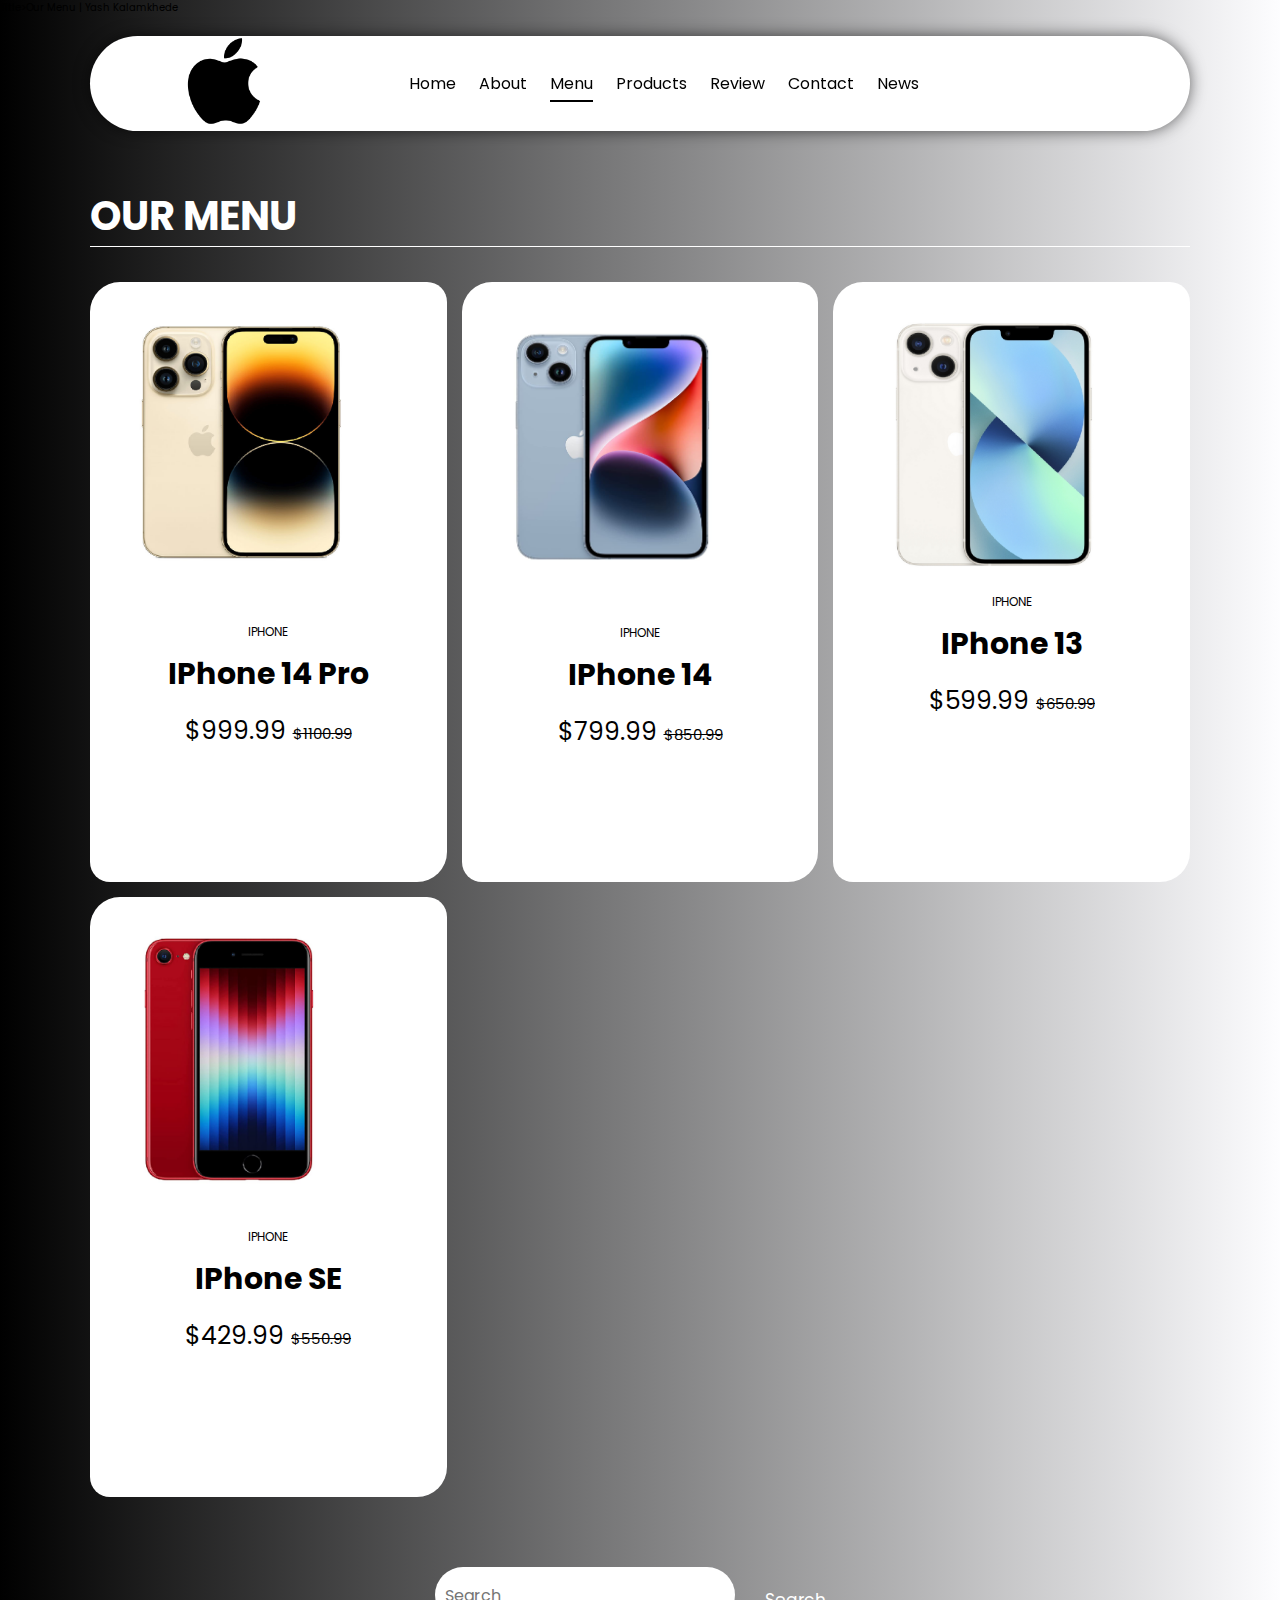
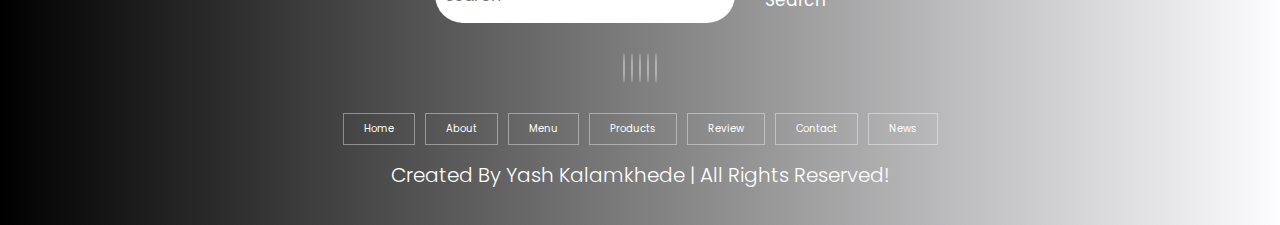
<file: menu.html>
<!DOCTYPE html>
<html lang="en">
<head>
    <meta charset="UTF-8">
    <meta http-equiv="X-UA-Compatible" content="IE=edge">
    <meta name="viewport" content="width=device-width, initial-scale=1.0">
    <!-- CSS LINK -->
    <link rel="stylesheet" href="style.css">
    <!-- Fontawesome -->
    <link rel="stylesheet" href="https://cdnjs.cloudflare.com/ajax/libs/font-awesome/6.1.1/css/all.min.css" integrity="sha512-KfkfwYDsLkIlwQp6LFnl8zNdLGxu9YAA1QvwINks4PhcElQSvqcyVLLD9aMhXd13uQjoXtEKNosOWaZqXgel0g==" crossorigin="anonymous" referrerpolicy="no-referrer" />
    <!--Bootstrap-->
    <script src="https://code.jquery.com/jquery-3.3.1.slim.min.js" integrity="sha384-q8i/X+965DzO0rT7abK41JStQIA5qVgRVzpbzo5smXKp4YfRvH+8abtTE1Pi66jizo" crossorigin="anonymous"></script>
    <script src="https://cdn.jsdelivr.net/npm/popper.js@1.14.3/dist/umd/popper.min.js" integrity="sha384-ZMP7rVo3mIykV+2+9J3UJ46jBk0WLaUAdn6389aCwo6qbBJiSnjAK/l8WvCWPIPm149" crossorigin="anonymous"></script>
    <script src="https://cdn.jsdelivr.net/npm/bootstrap@4.1.3/dist/js/bootstrap.min.js" integrity="sha384-ChfqqxuZUCnJSK3+MXmPNIyE6ZbWh42IMqE241rYiqJxyMiZ56OW/JmZQ5stwEULTy" crossorigin="anonymous"></script>
    title>Our Menu | Yash Kalamkhede</title>
</head>
<body>

    <!-------------------------------------------- HEADER SECTION -->
    <header class="header" >
        <a href="#" class="logo">
            <img src="./image/pngegg.png" alt="logo">
        </a>
        <nav class="navbar">
            <a href="./index.html">home</a>
            <a href="./about.html">about</a>
            <a href="./menu.html" class="active">menu</a>
            <a href="./products.html">products</a>
            <a href="./review.html">review</a>
            <a href="./contact.html">contact</a>
            <a href="./blog.html">news</a>
        </nav>
        <div class="buttons btn-dark btn-lg ">
            <button id="search-btn">
                <i class="fas fa-search"></i>
            </button>
            <button id="cart-btn">
                <i class="fas fa-shopping-cart"></i>
            </button>
            <button id="menu-btn">
                <i class="fas fa-bars"></i>
            </button>
        </div>
        <div class="search-form">
            <input type="text" class="search-input" id="search-box" placeholder="Search">
            <i class="fas fa-search"></i>
        </div>
        <div class="cart-items-container">
            <div class="cart-item">
                <i class="fas fa-times"></i>
                <img src="./image/iPhone14Pro.png" alt="menu">
                <div class="content">
                    <h3>iPhone 14 Pro</h3>
                    <div class="price">$999.99 </div>
                </div>
            </div>
            <div class="cart-item">
                <i class="fas fa-times"></i>
                <img src="./image/iPhone13.png" alt="menu">
                <div class="content">
                    <h3>iPhone 13</h3>
                    <div class="price">$599.99 </div>
                </div>
            </div>
            <div class="cart-item">
                <i class="fas fa-times"></i>
                <img src="./image/MacBookPro13.png" alt="menu">
                <div class="content">
                    <h3>MacBook Pro 13</h3>
                    <div class="price">$1299.99 </div>
                </div>
            </div>
            <div class="cart-item">
                <i class="fas fa-times"></i>
                <img src="./image/MacBookAir.png" alt="menu">
                <div class="content">
                    <h3>MacBook Pro Air</h3>
                    <div class="price">$1199.99 </div>
                </div>
            </div>
            <a href="#" class="btn">check out </a>
        </div>
    </header>
    <!-- -------------------------------------------HEADER SECTION -->

    <!-- -------------------------------------------MENU SECTION -->
    <section class="menu" id="menu">
        <h1 class="heading">our <span>menu</span></h1>
        <div class="box-container">
            <div class="box">

                <div class="box-head">
                    <img src="./image/iPhone14Pro.png" alt="">
                    <span class="menu-category">iPhone</span>
                    <h3>iPhone 14 Pro</h3>
                    <div class="price">$999.99 <span>$1100.99</span></div>
                </div>
                <div class="box-bottom">
                    <a href="#" class="btn">add to cart</a>
                </div>
            </div>
            <div class="box">

                <div class="box-head">
                    <img src="./image/iPhone14.png" alt="">
                    <span class="menu-category">iPhone</span>
                    <h3>iPhone 14</h3>
                    <div class="price">$799.99 <span>$850.99</span></div>
                </div>
                <div class="box-bottom">
                    <a href="#" class="btn">add to cart</a>
                </div>
            </div>
            <div class="box">

                <div class="box-head">
                    <img src="./image/iPhone13.png" alt="">
                    <span class="menu-category">iPhone</span>
                    <h3>iPhone 13</h3>
                    <div class="price">$599.99 <span>$650.99</span></div>
                </div>
                <div class="box-bottom">
                    <a href="#" class="btn">add to cart</a>
                </div>
            </div>
            <div class="box">

                <div class="box-head">
                    <img src="./image/iPhoneSE.png" alt="">
                    <span class="menu-category">iPhone</span>
                    <h3>iPhone SE</h3>
                    <div class="price">$429.99 <span>$550.99</span></div>
                </div>
                <div class="box-bottom">
                    <a href="#" class="btn">add to cart</a>
                </div>
            </div>
        </div>
    </section>
    <!---------------------------------------------MENU SECTION -->

    <!---------------------------------------------FOOTER SECTION -->
    <section class="footer">
        <div class="search">
            <input type="text" class="search-input" placeholder="Search">
            <button class="btn btn-primary btn-dark btn-lg ">search</button>
        </div>
        <div class="share">
            <a href="#" class="fab fa-facebook"></a>
            <a href="#" class="fab fa-twitter"></a>
            <a href="#" class="fab fa-instagram"></a>
            <a href="#" class="fab fa-linkedin"></a>
            <a href="#" class="fab fa-pinterest"></a>
        </div>
        <div class="links">
            <a href="#home">home</a>
            <a href="#about">about</a>
            <a href="#menu">menu</a>
            <a href="#products">products</a>
            <a href="#review">review</a>
            <a href="#contact">contact</a>
            <a href="#blog">news</a>
        </div>
        <div class="credit">
            created by <span>Yash Kalamkhede</span> | all rights reserved!
        </div>
    </section>
    <!---------------------------------------------FOOTER SECTION -->

<script src="./script.js"></script>
</body>
</html>
</file>
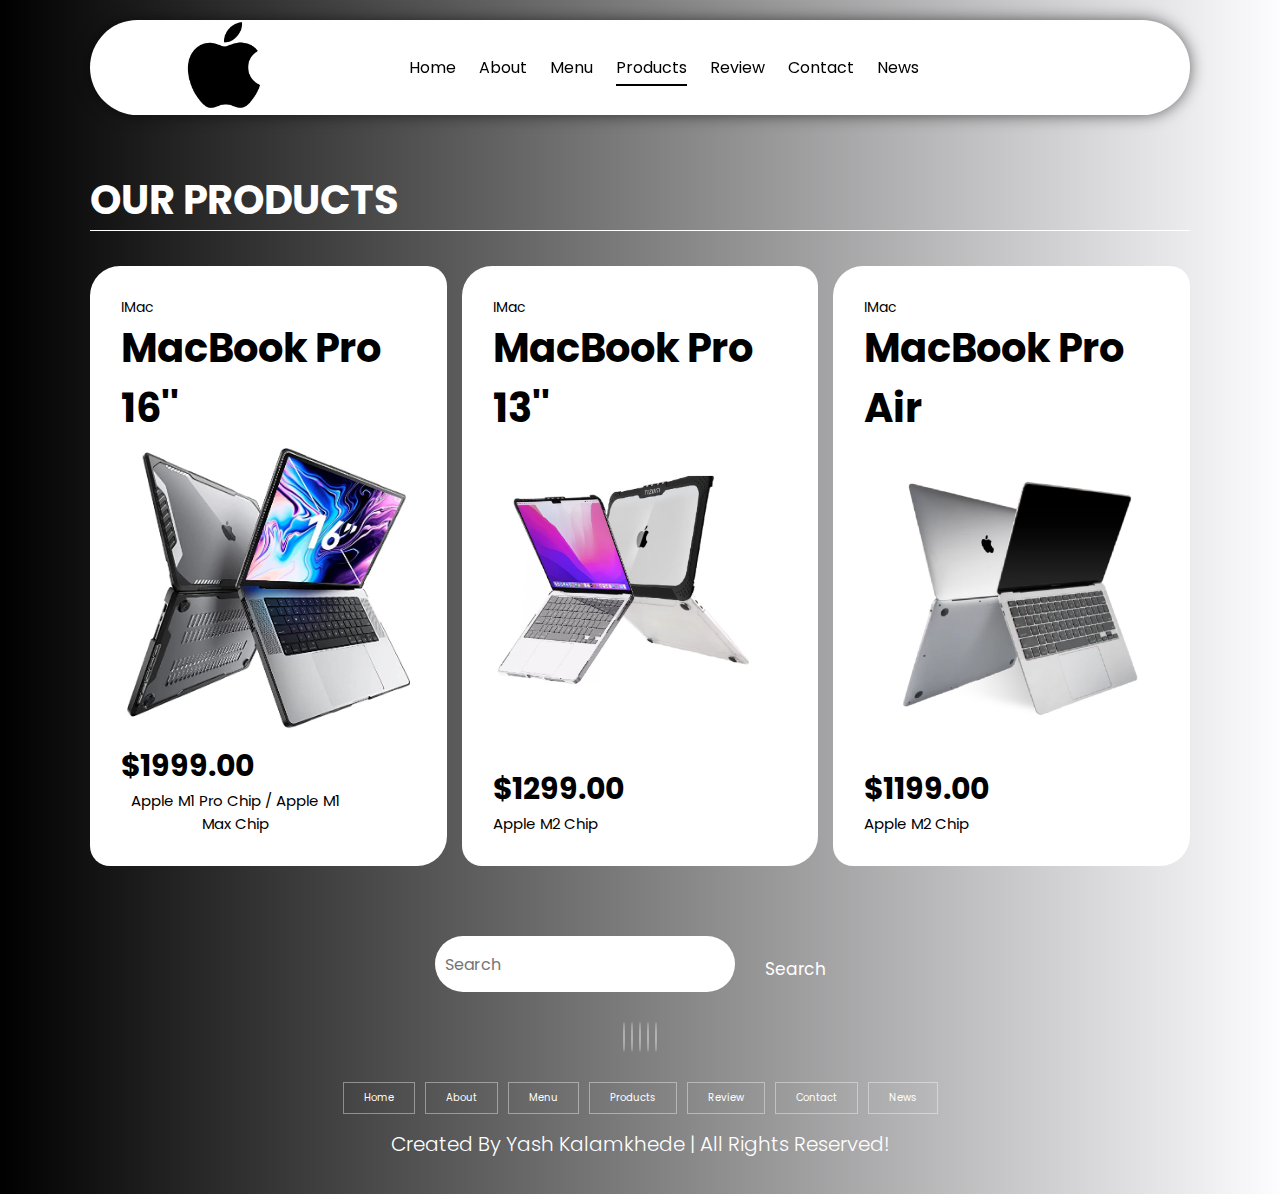
<file: products.html>
<!DOCTYPE html>
<html lang="en">
<head>
    <meta charset="UTF-8">
    <meta http-equiv="X-UA-Compatible" content="IE=edge">
    <meta name="viewport" content="width=device-width, initial-scale=1.0">
    <!-- CSS LINK -->
    <link rel="stylesheet" href="style.css">
    <!-- Fontawesome -->
    <link rel="stylesheet" href="https://cdnjs.cloudflare.com/ajax/libs/font-awesome/6.1.1/css/all.min.css" integrity="sha512-KfkfwYDsLkIlwQp6LFnl8zNdLGxu9YAA1QvwINks4PhcElQSvqcyVLLD9aMhXd13uQjoXtEKNosOWaZqXgel0g==" crossorigin="anonymous" referrerpolicy="no-referrer" />
    <!--Bootstrap-->
    <script src="https://code.jquery.com/jquery-3.3.1.slim.min.js" integrity="sha384-q8i/X+965DzO0rT7abK41JStQIA5qVgRVzpbzo5smXKp4YfRvH+8abtTE1Pi66jizo" crossorigin="anonymous"></script>
    <script src="https://cdn.jsdelivr.net/npm/popper.js@1.14.3/dist/umd/popper.min.js" integrity="sha384-ZMP7rVo3mIykV+2+9J3UJ46jBk0WLaUAdn6389aCwo6qbBJiSnjAK/l8WvCWPIPm149" crossorigin="anonymous"></script>
    <script src="https://cdn.jsdelivr.net/npm/bootstrap@4.1.3/dist/js/bootstrap.min.js" integrity="sha384-ChfqqxuZUCnJSK3+MXmPNIyE6ZbWh42IMqE241rYiqJxyMiZ56OW/JmZQ5stwEULTy" crossorigin="anonymous"></script>
    <title>Our Products | Yash Kalamkhede</title>
</head>
<body>

    <!-------------------------------------------- HEADER SECTION -->
    <header class="header" >
        <a href="#" class="logo">
            <img src="./image/pngegg.png" alt="logo">
        </a>
        <nav class="navbar">
            <a href="./index.html">home</a>
            <a href="./about.html">about</a>
            <a href="./menu.html" >menu</a>
            <a href="./products.html" class="active">products</a>
            <a href="./review.html">review</a>
            <a href="./contact.html">contact</a>
            <a href="./blog.html">news</a>
        </nav>
        <div class="buttons btn-dark btn-lg ">
            <button id="search-btn">
                <i class="fas fa-search"></i>
            </button>
            <button id="cart-btn">
                <i class="fas fa-shopping-cart"></i>
            </button>
            <button id="menu-btn">
                <i class="fas fa-bars"></i>
            </button>
        </div>
        <div class="search-form">
            <input type="text" class="search-input" id="search-box" placeholder="Search">
            <i class="fas fa-search"></i>
        </div>
        <div class="cart-items-container">
            <div class="cart-item">
                <i class="fas fa-times"></i>
                <img src="./image/iPhone14Pro.png" alt="menu">
                <div class="content">
                    <h3>iPhone 14 Pro</h3>
                    <div class="price">$999.99 </div>
                </div>
            </div>
            <div class="cart-item">
                <i class="fas fa-times"></i>
                <img src="./image/iPhone13.png" alt="menu">
                <div class="content">
                    <h3>iPhone 13</h3>
                    <div class="price">$599.99 </div>
                </div>
            </div>
            <div class="cart-item">
                <i class="fas fa-times"></i>
                <img src="./image/MacBookPro13.png" alt="menu">
                <div class="content">
                    <h3>MacBook Pro 13</h3>
                    <div class="price">$1299.99 </div>
                </div>
            </div>
            <div class="cart-item">
                <i class="fas fa-times"></i>
                <img src="./image/MacBookAir.png" alt="menu">
                <div class="content">
                    <h3>MacBook Pro Air</h3>
                    <div class="price">$1199.99 </div>
                </div>
            </div>
            <a href="#" class="btn">check out </a>
        </div>
    </header>
    <!-- -------------------------------------------HEADER SECTION -->
  <!-- -------------------------------------------PRODUCTS SECTION -->
  <section class="products" id="products">
    <h1 class="heading">our <span>products</span> </h1>
    <div class="box-container">
        <div class="box">
            <div class="box-head">
                <span class="title">iMac</span>
                <a href="#" class="name">MacBook Pro 16''</a>
            </div>
            <div class="image">
                <img src="./image/MacBookPro16.png" alt="">
            </div>
            <div class="box-bottom">
                <div class="info">
                    <b class="price">$1999.00</b>
                    <span class="amount">Apple M1 Pro chip / Apple M1 Max chip</span>
                </div>
                <div class="product-btn">
                    <a href="#">
                        <i class="fas fa-plus"></i>
                    </a>
                </div>
            </div>
        </div>
        <div class="box">
            <div class="box-head">
                <span class="title">iMac</span>
                <a href="#" class="name">MacBook Pro 13''</a>
            </div>
            <div class="image">
                <img src="./image/MacBookPro13.png" alt="">
            </div>
            <div class="box-bottom">
                <div class="info">
                    <b class="price">$1299.00</b>
                    <span class="amount">Apple M2 chip</span>
                </div>
                <div class="product-btn">
                    <a href="#">
                        <i class="fas fa-plus"></i>
                    </a>
                </div>
            </div>
        </div>
        <div class="box">
            <div class="box-head">
                <span class="title">iMac</span>
                <a href="#" class="name">MacBook Pro Air</a>
            </div>
            <div class="image">
                <img src="./image/MacBookAir.png" alt="">
            </div>
            <div class="box-bottom">
                <div class="info">
                    <b class="price">$1199.00</b>
                    <span class="amount">Apple M2 chip</span>
                </div>
                <div class="product-btn">
                    <a href="#">
                        <i class="fas fa-plus"></i>
                    </a>
                </div>
            </div>
        </div>
    </div>
</section>
<!-- -------------------------------------------PRODUCTS SECTION -->

<!-- -------------------------------------------FOOTER SECTION -->
    <section class="footer">
        <div class="search">
            <input type="text" class="search-input" placeholder="Search">
            <button class="btn btn-primary btn-dark btn-lg ">search</button>
        </div>
        <div class="share">
            <a href="#" class="fab fa-facebook"></a>
            <a href="#" class="fab fa-twitter"></a>
            <a href="#" class="fab fa-instagram"></a>
            <a href="#" class="fab fa-linkedin"></a>
            <a href="#" class="fab fa-pinterest"></a>
        </div>
        <div class="links">
            <a href="#home">home</a>
            <a href="#about">about</a>
            <a href="#menu">menu</a>
            <a href="#products">products</a>
            <a href="#review">review</a>
            <a href="#contact">contact</a>
            <a href="#blog">news</a>
        </div>
        <div class="credit">
            created by <span>Yash Kalamkhede</span> | all rights reserved!
        </div>
    </section>
    <!-- -------------------------------------------FOOTER SECTION -->

<script src="./script.js"></script>

</body>
</html>
</file>
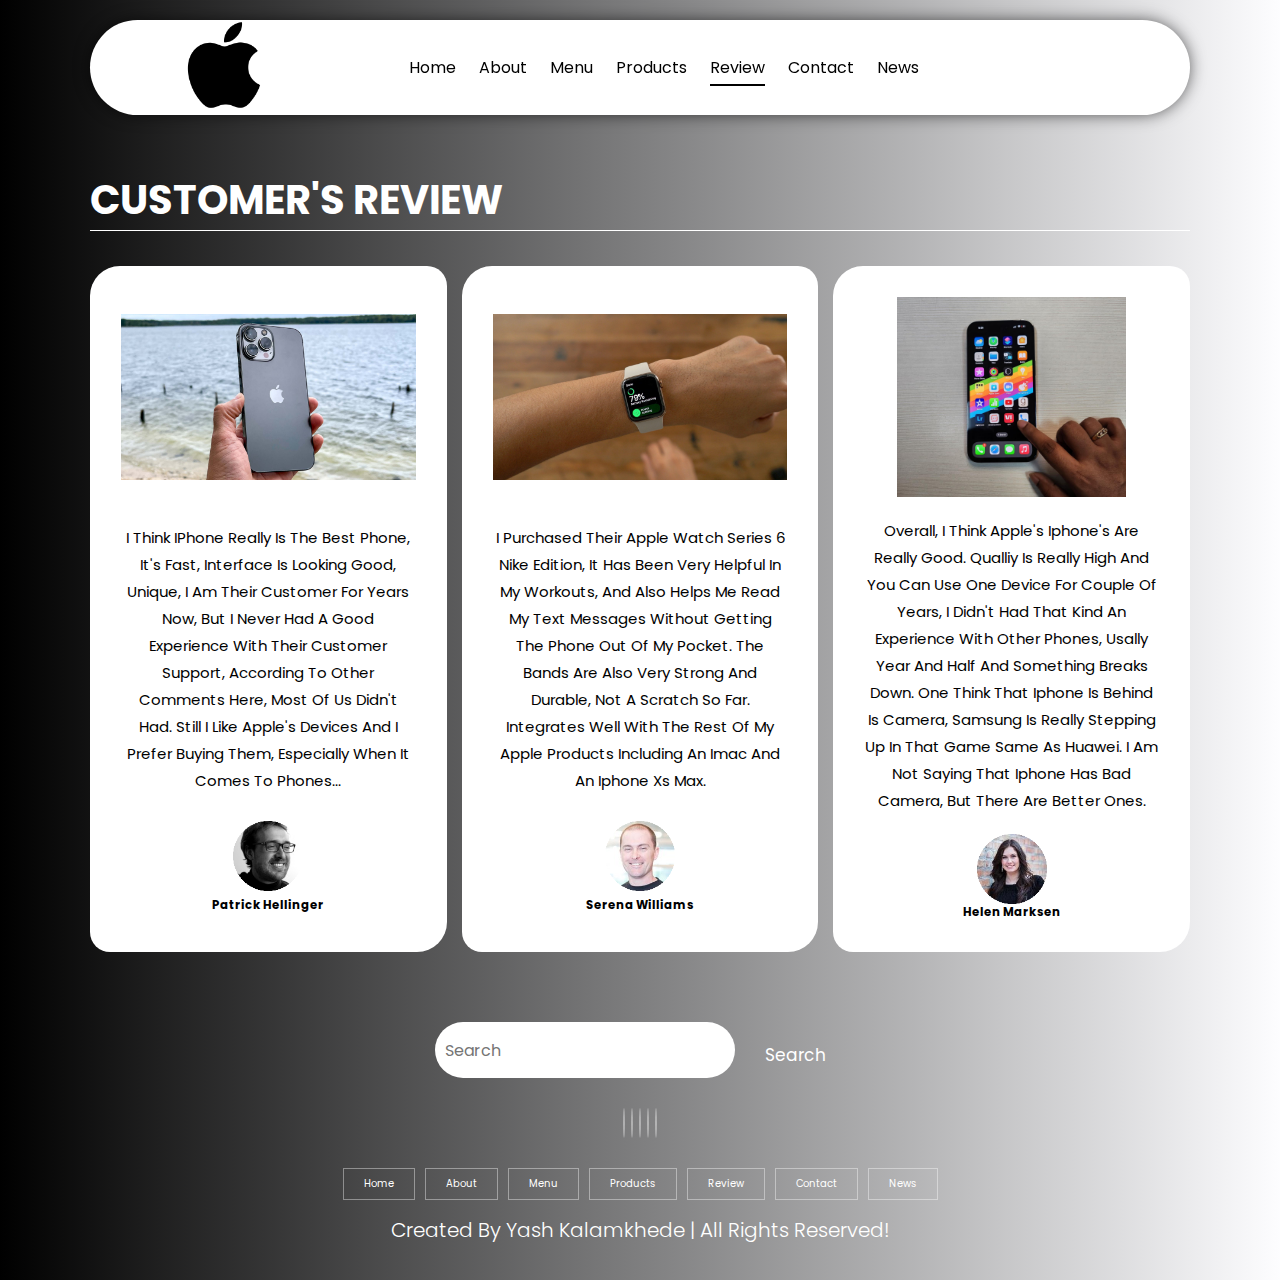
<file: review.html>
<!DOCTYPE html>
<html lang="en">
<head>
    <meta charset="UTF-8">
    <meta http-equiv="X-UA-Compatible" content="IE=edge">
    <meta name="viewport" content="width=device-width, initial-scale=1.0">
    <!-- CSS LINK -->
    <link rel="stylesheet" href="style.css">
    <!-- Fontawesome -->
    <link rel="stylesheet" href="https://cdnjs.cloudflare.com/ajax/libs/font-awesome/6.1.1/css/all.min.css" integrity="sha512-KfkfwYDsLkIlwQp6LFnl8zNdLGxu9YAA1QvwINks4PhcElQSvqcyVLLD9aMhXd13uQjoXtEKNosOWaZqXgel0g==" crossorigin="anonymous" referrerpolicy="no-referrer" />
    <!--Bootstrap-->
    <script src="https://code.jquery.com/jquery-3.3.1.slim.min.js" integrity="sha384-q8i/X+965DzO0rT7abK41JStQIA5qVgRVzpbzo5smXKp4YfRvH+8abtTE1Pi66jizo" crossorigin="anonymous"></script>
    <script src="https://cdn.jsdelivr.net/npm/popper.js@1.14.3/dist/umd/popper.min.js" integrity="sha384-ZMP7rVo3mIykV+2+9J3UJ46jBk0WLaUAdn6389aCwo6qbBJiSnjAK/l8WvCWPIPm149" crossorigin="anonymous"></script>
    <script src="https://cdn.jsdelivr.net/npm/bootstrap@4.1.3/dist/js/bootstrap.min.js" integrity="sha384-ChfqqxuZUCnJSK3+MXmPNIyE6ZbWh42IMqE241rYiqJxyMiZ56OW/JmZQ5stwEULTy" crossorigin="anonymous"></script>
    <title>Reviews | Yash Kalamkhede</title>
</head>
<body>

    <!-------------------------------------------- HEADER SECTION -->
    <header class="header" >
        <a href="#" class="logo">
            <img src="./image/pngegg.png" alt="logo">
        </a>
        <nav class="navbar">
            <a href="./index.html">home</a>
            <a href="./about.html">about</a>
            <a href="./menu.html" >menu</a>
            <a href="./products.html" >products</a>
            <a href="./review.html" class="active">review</a>
            <a href="./contact.html">contact</a>
            <a href="./blog.html">news</a>
        </nav>
        <div class="buttons btn-dark btn-lg ">
            <button id="search-btn">
                <i class="fas fa-search"></i>
            </button>
            <button id="cart-btn">
                <i class="fas fa-shopping-cart"></i>
            </button>
            <button id="menu-btn">
                <i class="fas fa-bars"></i>
            </button>
        </div>
        <div class="search-form">
            <input type="text" class="search-input" id="search-box" placeholder="Search">
            <i class="fas fa-search"></i>
        </div>
        <div class="cart-items-container">
            <div class="cart-item">
                <i class="fas fa-times"></i>
                <img src="./image/iPhone14Pro.png" alt="menu">
                <div class="content">
                    <h3>iPhone 14 Pro</h3>
                    <div class="price">$999.99 </div>
                </div>
            </div>
            <div class="cart-item">
                <i class="fas fa-times"></i>
                <img src="./image/iPhone13.png" alt="menu">
                <div class="content">
                    <h3>iPhone 13</h3>
                    <div class="price">$599.99 </div>
                </div>
            </div>
            <div class="cart-item">
                <i class="fas fa-times"></i>
                <img src="./image/MacBookPro13.png" alt="menu">
                <div class="content">
                    <h3>MacBook Pro 13</h3>
                    <div class="price">$1299.99 </div>
                </div>
            </div>
            <div class="cart-item">
                <i class="fas fa-times"></i>
                <img src="./image/MacBookAir.png" alt="menu">
                <div class="content">
                    <h3>MacBook Pro Air</h3>
                    <div class="price">$1199.99 </div>
                </div>
            </div>
            <a href="#" class="btn">check out </a>
        </div>
    </header>
<!-- -------------------------------------------HEADER SECTION -->
<!-- -------------------------------------------REVIEW SECTION -->
<section class="review" id="review">
    <h1 class="heading">customer's <span>review</span> </h1>
    <div class="box-container">
        <div class="box">
            <img src="./image/review1.png" alt="quote">
            <p> I Think IPhone Really Is The Best Phone, It's Fast, Interface Is Looking Good, Unique, I Am Their Customer For Years Now, But I Never Had A Good Experience With Their Customer Support, According To Other Comments Here, Most Of Us Didn't Had. Still I Like Apple's Devices And I Prefer Buying Them, Especially When It Comes To Phones...</p>
            <img src="./image/user1.png" alt="customer-avatar" class="user">
            <h3>Patrick Hellinger</h3>
            <div class="stars">
                <i class="fas fa-star"></i>
                <i class="fas fa-star"></i>
                <i class="fas fa-star"></i>
                <i class="fas fa-star"></i>
                <i class="fas fa-star-half-alt"></i>
            </div>
        </div>
        <div class="box">
            <img src="./image/review2.png" alt="quote">
            <p>I Purchased Their Apple Watch Series 6 Nike Edition, It Has Been Very Helpful In My Workouts, And Also Helps Me Read My Text Messages Without Getting The Phone Out Of My Pocket. The Bands Are Also Very Strong And Durable, Not A Scratch So Far. Integrates Well With The Rest Of My Apple Products Including An Imac And An Iphone Xs Max.</p>
            <img src="./image/user2.png" alt="customer-avatar" class="user">
            <h3>Serena Williams</h3>
            <div class="stars">
                <i class="fas fa-star"></i>
                <i class="fas fa-star"></i>
                <i class="fas fa-star"></i>
                <i class="fas fa-star"></i>
                <i class="fas fa-star-half-alt"></i>
            </div>
        </div>
        <div class="box">
            <img src="./image/review3.png" alt="quote">
            <p>Overall, I Think Apple's Iphone's Are Really Good. Qualliy Is Really High And You Can Use One Device For Couple Of Years, I Didn't Had That Kind An Experience With Other Phones, Usally Year And Half And Something Breaks Down. One Think That Iphone Is Behind Is Camera, Samsung Is Really Stepping Up In That Game Same As Huawei. I Am Not Saying That Iphone Has Bad Camera, But There Are Better Ones.</p>
            <img src="./image/user3.png" alt="customer-avatar" class="user">
            <h3>Helen Marksen</h3>
            <div class="stars">
                <i class="fas fa-star"></i>
                <i class="fas fa-star"></i>
                <i class="fas fa-star"></i>
                <i class="fas fa-star"></i>
                <i class="fas fa-star-half-alt"></i>
            </div>
        </div>
    </div>
</section> 
<!-- -------------------------------------------REVIEW SECTION -->

<!-- -------------------------------------------FOOTER SECTION -->
    <section class="footer">
        <div class="search">
            <input type="text" class="search-input" placeholder="Search">
            <button class="btn btn-primary btn-dark btn-lg ">search</button>
        </div>
        <div class="share">
            <a href="#" class="fab fa-facebook"></a>
            <a href="#" class="fab fa-twitter"></a>
            <a href="#" class="fab fa-instagram"></a>
            <a href="#" class="fab fa-linkedin"></a>
            <a href="#" class="fab fa-pinterest"></a>
        </div>
        <div class="links">
            <a href="#home">home</a>
            <a href="#about">about</a>
            <a href="#menu">menu</a>
            <a href="#products">products</a>
            <a href="#review">review</a>
            <a href="#contact">contact</a>
            <a href="#blog">news</a>
        </div>
        <div class="credit">
            created by <span>Yash Kalamkhede</span> | all rights reserved!
        </div>
    </section>
    <!-- -------------------------------------------FOOTER SECTION -->

<script src="./script.js"></script>

</body>
</html>
</file>
<file: style.css>
@import url('https://fonts.googleapis.com/css2?family=Poppins:wght@100;200;300;400;500;600;700&display=swap');

:root{
    background: rgb(0,0,0);
    background: linear-gradient(90deg, rgba(0,0,0,1) 0%, rgba(253,253,255,1) 100%);
    --border: 0.1rem solid rgba(255, 255, 255, 0.4);
}

*{
    font-family: 'Poppins',sans-serif;
    margin: 0;
    padding: 0;
    border: none;
    box-sizing: border-box;
    text-decoration: none;
    text-transform: capitalize;
    transition: .2s ease;
    outline: none;
}

html{
    font-size: 62.5%;
    overflow-x: hidden;
    
    scroll-behavior: smooth;
}

body{
    background-color: var(--main-color);

}

section{
    padding: 3.5rem 7%;
    scroll-margin-top: 9rem;
}

img{
    width: 100%;
    object-fit: contain;
}

a{
    text-decoration: none;
    color: var(--black-color);
}

.btn{
    margin-top: 1rem;
    display: inline-block;
    padding: 2rem 3.75rem;
    border-radius: 30px;
    font-size: 1.7rem;
    color: #fff;
    background-color: var(--black-color);
    cursor: pointer;
}

.btn:hover{
    opacity: 0.8;
}

.heading{
    color: #fff;
    text-transform: uppercase;
    font-size: 4rem;
    margin-bottom: 3.5rem;
    border-bottom: 0.1rem solid #fff;
}

.heading span{
    text-transform: uppercase;
    color: var(--black-color);
}

.box-container{
    display: grid;
    grid-template-columns: repeat(auto-fit, minmax(30rem, 1fr));
    gap: 1.5rem;
}

.box{
    padding: 3rem;
    background-color: #fff;
    border-radius: 3rem 2rem;
    min-height: 60rem;
    display: flex;
    flex-direction: column;
    justify-content: space-between;
    text-align: center;
    border: var(--border);
}

.search-input{
    font-size: 1.6rem;
    color: var(--black-color);
    padding: 1rem;
    text-transform: none;
    border-radius: 3rem;
}

::-webkit-scrollbar{
    height: 0.5rem;
    width: 1rem;
    background-color: rgb(255, 255, 255);
}

::-webkit-scrollbar-track{
    background-color: transparent;
}

::-webkit-scrollbar-thumb{
    border-radius: 3rem;
    background-color: rgb(0, 0, 0);
}

::-webkit-scrollbar-thumb:hover{
    background-color: rgb(0, 0, 0);
}

/* ------------------------------------------HEADER SECTION */

.header{
    display: flex;
    justify-content: space-between;
    align-items: center;
    background-color: #fff;
    padding: 0 7%;
    margin: 2rem 7%;
    border-radius: 30rem;
    box-shadow: 0px 0px 17px -2px rgba(0,0,0,0.75);
    position: sticky;
    top: 0;
    z-index: 1000;
}

.header .search-form{
    position: absolute;
    top: 115%;
    right: 7%;
    background-color: #fff;
    width: 50rem;
    height: 5rem;
    display: flex;
    align-items: center;
    border-radius: 3rem;
    box-shadow: 0px 0px 25px 2px rgb(0 0 0 / 75%);
    transform: scaleY(0);
}

.header .search-form.active{
    transform: scaleY(1);
}

.header .search-form i{
    cursor: pointer;
    font-size: 2.2rem;
    margin-right: 1.5rem;
    color: var(--black-color);
}
.header .search-form input{
    width: 100%;
}

.header .logo img{
    height: 9rem;
}

.header .navbar a{
    margin: 0 1rem;
    font-size: 1.6rem;
    color: var(--black-color);
    border-bottom: 0.2rem solid transparent;
}

.header .navbar a.active,
.header .navbar a:hover{
    border-color: var(--main-color);
    padding-bottom:.5rem ;
}

.header .buttons button{
    cursor: pointer;
    font-size: 2.5rem;
    margin-left: 2rem;
    background-color: transparent;
    cursor: pointer;
}

.header .cart-items-container{
    position: absolute;
    top: 95%;
    height: calc(100vh - 9rem);
    width: 35rem;
    background-color: #fff;
    box-shadow: 0px 20px 14px 0px rgba(0 0 0 / 75%);
    right: -100%;
}

.header .cart-items-container.active{
    right: 3rem;
}

.header .cart-items-container .cart-item{
    position: relative;
    display: flex;
    align-items: center;
    gap: 1.5rem;
    padding: 1.5rem;
}

.header .cart-items-container .cart-item:hover{
    box-shadow: 0px 0px 10px 0px rgba(0, 0, 0, 0.75);
}
.header .cart-items-container .cart-item img{
    height: 7rem;
    width: auto;
}
.header .cart-items-container .cart-item .content h3{
    font-size: 2rem;
    color: var(--black-color);
    padding: 0.5rem;
}

.header .cart-items-container .cart-item .content .price{
    font-size: 1.5rem;
    color: var(--black-color);
}
.header .cart-items-container .cart-item .fa-times{
    position: absolute;
    top: 1rem;
    right: 1.5rem;
    font-size: 2rem;
    cursor: pointer;
    color: var(--black-color);
}
.header .cart-items-container .btn{
    width: 100%;
    text-align: center;
    border-radius: unset;
}

.header #menu-btn{
    display: none;
}
/* ------------------------------------------HEADER SECTION */


/* ------------------------------------------HOME SECTION */

.home{
    min-height: 100vh;
    background: url(./image/apple-september-2022-event-7680x4320-8k-24119.jpeg) no-repeat;
    background-size: cover;
    background-position: center;
    margin-top: -134px;
    display: flex;
    align-items: center;
}

.home .content{
    max-width: 60rem;
}

.home .content h3{
    font-size: 6rem;
    color: #fff;
}

.home .content p{
    font-size: 2rem;
    font-weight: 300;
    line-height: 1.8;
    padding: 1rem 0;
    color: #fff;
}

/* ------------------------------------------HOME SECTION */

/* ------------------------------------------MENU SECTION */

.menu .box-container .menu-category{
    font-size: 1.2rem;
    text-transform: uppercase;
}

.menu .box-container .box h3{
    font-size: 3rem;
    padding: 1rem 0;
}

.menu .box-container .box .price{
    font-size: 2.5rem;
    padding: 0.5rem 0;
}

.menu .box-container .box .price span{
    text-decoration: line-through;
    font-size: 1.5rem;
}
/* ------------------------------------------MENU SECTION */


/* ------------------------------------------PRODUCTS SECTION */
.products .box-container .box .box-head{
    display: flex;
    flex-direction: column;
    align-items: start;
    z-index: 10;
}
.products .box-container .box .box-head .title{
    font-size: 1.4rem;
}

.products .box-container .box-head .name{
    font-size: 4rem;
    font-weight: bold;
    text-align: start;
    overflow-wrap: anywhere;
}

.products .box-container .box .box-bottom{
    display: flex;
    justify-content: space-between;
    align-items: center;
}
.products .box-container .box .box-bottom .info{
    display: flex;
    flex-direction: column;
    align-items: flex-start;
}

.products .box-container .box-bottom .info .price{
    font-size: 3rem;
}
.products .box-container .box-bottom .info .amount{
    font-size: 1.5rem;
}

.products .box-container  .box-bottom .product-btn a{
    display: flex; 
    justify-content: center;
    align-items: center;
    border-radius: 50%;
    width: 6.5rem;
    height: 6.5rem;
    border: 0.2rem solid var(--main-color);
}

.products .box-container  .box-bottom .product-btn a i{
    font-size: 1.6rem;
    color: var(--main-color);
}

/* ------------------------------------------PRODUCTS SECTION */

/* ------------------------------------------ABOUT US SECTION */
.about .row .image{
     flex: 1 1 45rem;
}
.about .row .image img{
    height: 50rem;
    object-fit: contain;
}

.about .row{
    display: flex;
    flex-wrap: wrap;
    column-gap: 2rem;
}

.about .row .content{
    flex: 1 1 45rem;
}

.about .row .content h3{
    font-size: 3rem;
    color: #fff;
}

.about .row .content p{
    font-size: 1.6rem;
    color: rgb(66, 66, 66); 
    padding: 1rem 0;
    line-height: 1.8;
}
/* ------------------------------------------ABOUT US SECTION */
/* ------------------------------------------REVIEW SECTION */

.review .box-container .box img{
    height: 20rem;
    object-fit: contain ;
}
.review .box-container .box p{
    font-size: 1.5rem;
    line-height: 1.8;
    padding: 2rem 0;
}

.review .box-container .box .user{
    height: 7rem;
    object-fit: contain;
}

.review .box-container .box .h3{
    padding: 1rem 0;
    font-size: 2rem;
    color: var(--main-color);
}

.review .box-container .box .stars{
    font-size: 1.5rem;
    color: gold;
}
/* ------------------------------------------REVIEW SECTION */

/* ------------------------------------------CONTACT SECTION */
.contact .row{
    display: flex;
    background-color: var(--black-color);
    flex-wrap: wrap;
    gap: 1rem;
}

.contact .row .map{
    flex: 1 1 45px;
    width: 100%;
    object-fit: cover;
}
.contact .row form{
    flex: 1 1 45px;
    padding: 5rem 2rem;
    text-align: center;
}

.contact .row form h3{
    text-transform: uppercase;
    font-size: 3.5rem;
    color: #fff;
}

.contact .row form .inputBox{
    display: flex;
    align-items: center;
    margin: 2rem 0;
    border: var(--border);
}

.contact .row form .inputBox i{
    color: #fff;
    font-size: 2rem;
    padding-left: 2rem;
}

.contact .row form .inputBox input{
    width: 100%;
    padding: 2rem;
    font-size: 1.7rem;
    color: #fff;
    text-transform: none;
    background-color: transparent;
}

.contact .row form .btn{
    color: var(--main-color);
    background-color: #fff;
    font-weight: bold;
}
/* ------------------------------------------CONTACT SECTION */

/* ------------------------------------------BLOG SECTION */
.blog .box-container .box-full{
    background-color: #fff;
    border-radius: 3rem;
}

.blog .box-container .box-full .image{
    height: 25rem;
    overflow: hidden;
    width: 100%;
    border-top-left-radius: 3rem;
    border-top-right-radius: 3rem;
}

.blog .box-container .box-full:hover .image img{
    transform: scale(1.2);
}

.blog .box-container .box-full .content{
    padding: 2rem;
}

.blog .box-container .box-full .content .title{
    line-height: 1.5;
    font-size: 2.5rem;
}
.blog .box-container .box-full .content span{
    display: block;
    padding-top: 1rem;
    font-size: 1rem;
}

.blog .box-container .box-full .content p{
    font-size: 1.6rem;
    line-height: 1.8;
    color: rgb(86, 86, 86);
    padding: 1rem 0;
}
/* ------------------------------------------BLOG SECTION */

/* ------------------------------------------FOOTER SECTION */
.footer {
    background-color: var(--black-color);
    text-align: center;
}

.footer .search{
    display: flex;
    justify-content: center;
}

.footer .search .search-input{
    width: 30rem;
}

.footer .search .btn-primary{
    background-color: var(--main-color);
    padding: 1rem 2rem;
    margin-left: 1rem;
}

.footer .share{
    padding: 2rem 0;
}

.footer .share a{
    color: #fff;
    font-size: 2rem;
    width: 5rem;
    height: 5rem;
    line-height: 5rem;
    border: var(--border);
    border-radius: 50%;
    margin: 0.3rem;
}


.footer .share a:hover{
    background-color: var(--main-color);
}

.footer .links{
    display: flex;
    justify-content: center;
    flex-wrap: wrap;
    gap: 1rem;
}

.footer .links a{
    background-color: var(--main-color);
     padding: 0.7rem 2rem;
     color: #fff;
     border: var(--border);
}

.footer .links a:hover{
    background-color: var(--black-color);
    opacity: 0.7;
    
}

.footer .credit{
    font-size: 2rem;
    color: #fff;
    font-weight: 300;
    padding-top: 1.5rem;
}

.footer .credit span{
    color: var(--main-color);
}
/* ------------------------------------------FOOTER SECTION */

/* ------------------------------------------RESPONSIVE SECTION */
@media (max-width: 991px){
    html{
        font-size: 55%;
    }
    .header{
        padding: 1.5rem 2rem;
    }
    .header .logo img{
        height: 7rem;
    }

    section{
        padding: 2rem;
    }
    .products .box-container .box .box-head .name{
        font-size: 3.4rem;
    }
}

@media (max-width: 768px){
    .header #menu-btn{
        display: inline-block;
    }
    .header .navbar{
        position: absolute;
        top: 100%;
        background-color: #fff;
        height: calc(100vh - 9rem);
        width: 30rem;
        box-shadow: 0px 20px 14px 0px rgb(0 0 0 / 75%);
        right: -100%;
    }
    .header .navbar.active{
        right: 3rem;
    }
    .header .navbar a{
        color: var(--black-color);
        display: block;
        margin: 1.5rem;
        padding: 0.5rem;
        font-size: 2rem;
    }
}

@media (max-width: 768px){
    html{
        font-size: 50%;
    }
}
</file>
